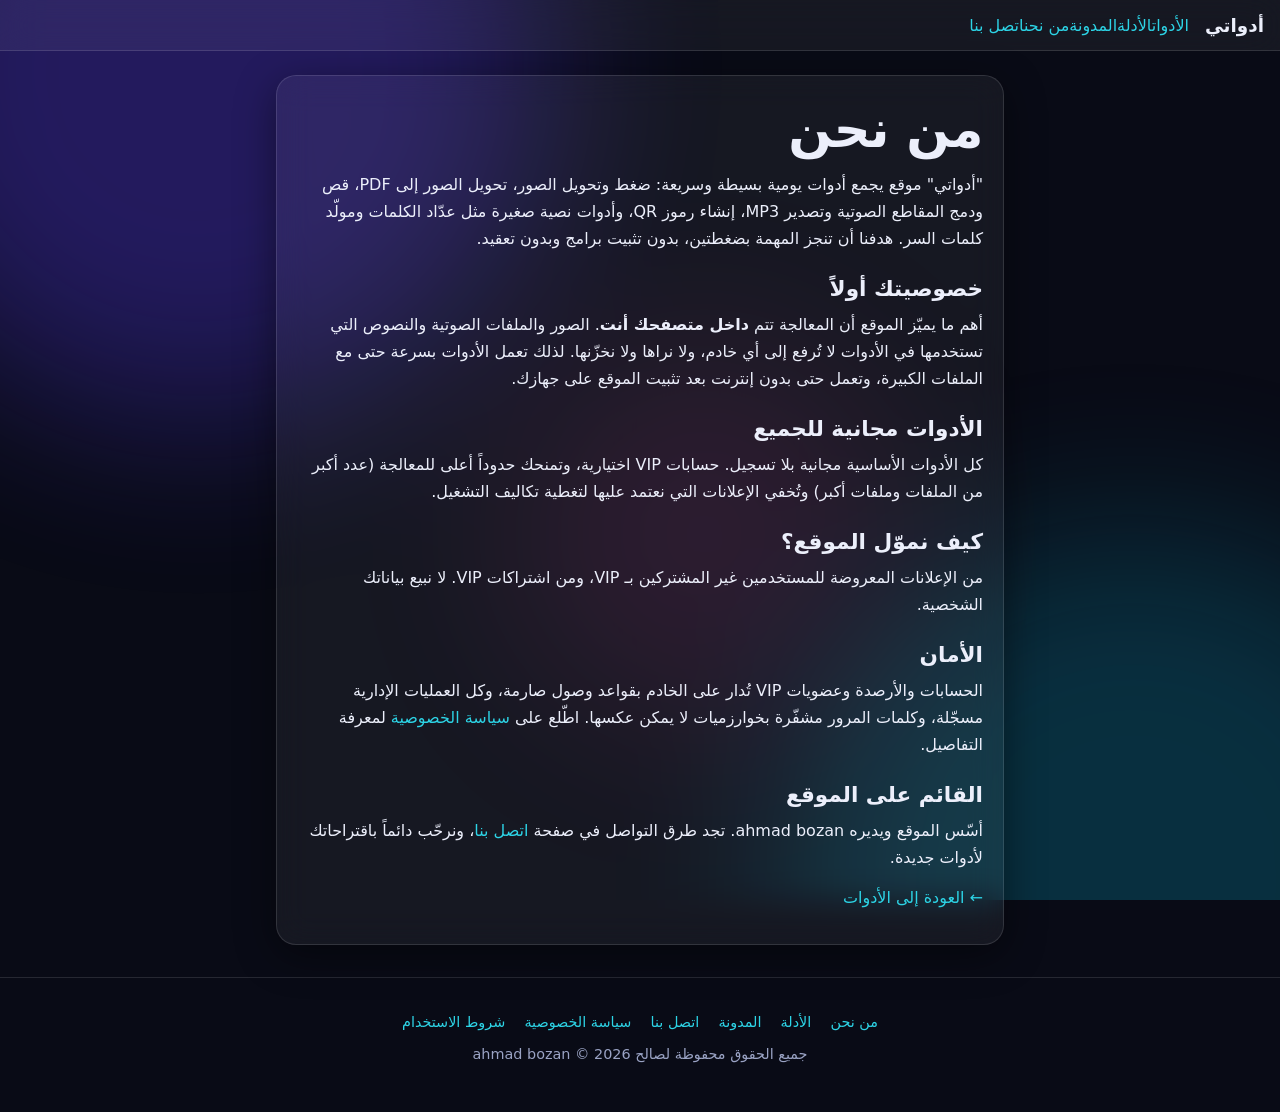
<file: about.html>
<!doctype html>
<html lang="ar" dir="rtl" data-theme="dark">
<head>
<meta charset="utf-8">
<meta name="viewport" content="width=device-width, initial-scale=1">
<meta http-equiv="Content-Security-Policy" content="default-src 'self'; style-src 'self' 'unsafe-inline' https://fonts.googleapis.com; font-src https://fonts.gstatic.com; img-src 'self' data:; script-src 'none'">
<meta name="theme-color" content="#090b16">
<title>من نحن — أدواتي</title>
<meta name="description" content="تعرّف على موقع أدواتي: أدوات صور وصوت وQR تعمل داخل متصفحك وملفاتك لا تُرفع لأي خادم.">
<link rel="canonical" href="https://ahmadbozan.github.io/adawati/about.html">
<meta property="og:type" content="website">
<meta property="og:site_name" content="أدواتي">
<meta property="og:locale" content="ar_AR">
<meta property="og:title" content="من نحن — أدواتي">
<meta property="og:description" content="تعرّف على موقع أدواتي: أدوات صور وصوت وQR تعمل داخل متصفحك وملفاتك لا تُرفع لأي خادم.">
<meta property="og:url" content="https://ahmadbozan.github.io/adawati/about.html">
<meta property="og:image" content="https://ahmadbozan.github.io/adawati/og-image.png">
<meta name="twitter:card" content="summary_large_image">
<link rel="icon" type="image/png" href="icon-192.png">
<link href="https://fonts.googleapis.com/css2?family=IBM+Plex+Sans+Arabic:wght@400;500;600;700&display=swap" rel="stylesheet">
<link rel="stylesheet" href="css/style.css">
</head>
<body>
<div class="aurora" aria-hidden="true"><i></i><i></i><i></i></div>
<header class="topbar"><a class="brand" href="index.html">أدواتي</a>
<nav><a href="index.html">الأدوات</a><a href="guides.html">الأدلة</a><a href="blog.html">المدونة</a><a href="about.html">من نحن</a><a href="contact.html">اتصل بنا</a></nav></header>
<main class="page"><div class="glass">
<h1>من نحن</h1>
<p>"أدواتي" موقع يجمع أدوات يومية بسيطة وسريعة: ضغط وتحويل الصور، تحويل الصور إلى PDF، قص ودمج المقاطع الصوتية وتصدير MP3، إنشاء رموز QR، وأدوات نصية صغيرة مثل عدّاد الكلمات ومولّد كلمات السر. هدفنا أن تنجز المهمة بضغطتين، بدون تثبيت برامج وبدون تعقيد.</p>
<h2>خصوصيتك أولاً</h2>
<p>أهم ما يميّز الموقع أن المعالجة تتم <b>داخل متصفحك أنت</b>. الصور والملفات الصوتية والنصوص التي تستخدمها في الأدوات لا تُرفع إلى أي خادم، ولا نراها ولا نخزّنها. لذلك تعمل الأدوات بسرعة حتى مع الملفات الكبيرة، وتعمل حتى بدون إنترنت بعد تثبيت الموقع على جهازك.</p>
<h2>الأدوات مجانية للجميع</h2>
<p>كل الأدوات الأساسية مجانية بلا تسجيل. حسابات VIP اختيارية، وتمنحك حدوداً أعلى للمعالجة (عدد أكبر من الملفات وملفات أكبر) وتُخفي الإعلانات التي نعتمد عليها لتغطية تكاليف التشغيل.</p>
<h2>كيف نموّل الموقع؟</h2>
<p>من الإعلانات المعروضة للمستخدمين غير المشتركين بـ VIP، ومن اشتراكات VIP. لا نبيع بياناتك الشخصية.</p>
<h2>الأمان</h2>
<p>الحسابات والأرصدة وعضويات VIP تُدار على الخادم بقواعد وصول صارمة، وكل العمليات الإدارية مسجّلة، وكلمات المرور مشفّرة بخوارزميات لا يمكن عكسها. اطّلع على <a href="privacy.html">سياسة الخصوصية</a> لمعرفة التفاصيل.</p>
<h2>القائم على الموقع</h2>
<p>أسّس الموقع ويديره ahmad bozan. تجد طرق التواصل في صفحة <a href="contact.html">اتصل بنا</a>، ونرحّب دائماً باقتراحاتك لأدوات جديدة.</p>
<p><a href="index.html">← العودة إلى الأدوات</a></p>
</div></main>
<footer class="footer"><div class="links"><a href="about.html">من نحن</a><a href="guides.html">الأدلة</a><a href="blog.html">المدونة</a><a href="contact.html">اتصل بنا</a><a href="privacy.html">سياسة الخصوصية</a><a href="terms.html">شروط الاستخدام</a></div>
<p>جميع الحقوق محفوظة لصالح ahmad bozan © 2026</p></footer>
</body></html>
</file>
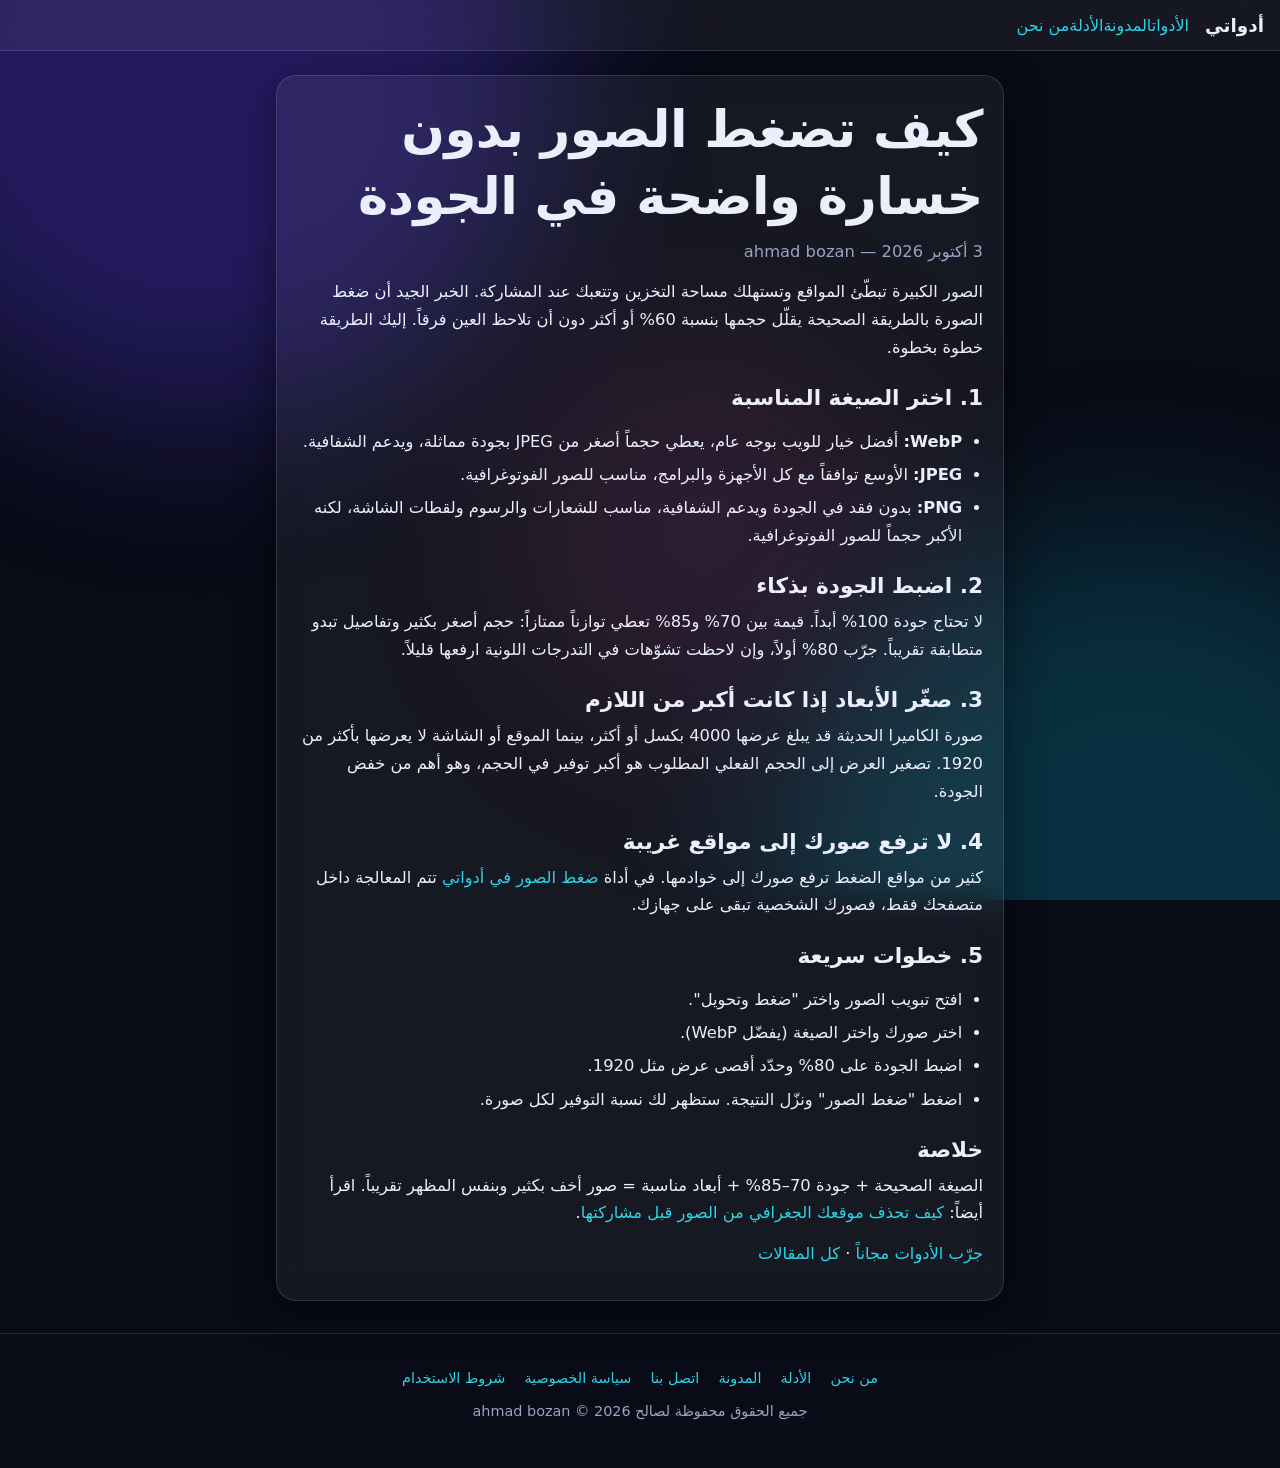
<file: article-compress-images.html>
<!doctype html>
<html lang="ar" dir="rtl" data-theme="dark">
<head>
<meta charset="utf-8">
<meta name="viewport" content="width=device-width, initial-scale=1">
<meta http-equiv="Content-Security-Policy" content="default-src 'self'; style-src 'self' 'unsafe-inline' https://fonts.googleapis.com; font-src https://fonts.gstatic.com; img-src 'self' data:; script-src 'none'">
<meta name="theme-color" content="#090b16">
<title>كيف تضغط الصور بدون خسارة واضحة في الجودة — أدواتي</title>
<meta name="description" content="دليل عملي لتصغير حجم الصور للويب والمشاركة: اختيار الصيغة المناسبة (WebP وJPEG وPNG) وضبط الجودة والأبعاد.">
<link rel="canonical" href="https://ahmadbozan.github.io/adawati/article-compress-images.html">
<meta property="og:type" content="article">
<meta property="og:site_name" content="أدواتي">
<meta property="og:locale" content="ar_AR">
<meta property="og:title" content="كيف تضغط الصور بدون خسارة واضحة في الجودة">
<meta property="og:description" content="دليل عملي لتصغير حجم الصور للويب والمشاركة: اختيار الصيغة المناسبة (WebP وJPEG وPNG) وضبط الجودة والأبعاد.">
<meta property="og:url" content="https://ahmadbozan.github.io/adawati/article-compress-images.html">
<meta property="og:image" content="https://ahmadbozan.github.io/adawati/og-image.png">
<meta name="twitter:card" content="summary_large_image">
<script type="application/ld+json">{"@context": "https://schema.org", "@type": "Article", "headline": "كيف تضغط الصور بدون خسارة واضحة في الجودة", "description": "دليل عملي لتصغير حجم الصور للويب والمشاركة: اختيار الصيغة المناسبة (WebP وJPEG وPNG) وضبط الجودة والأبعاد.", "datePublished": "2026-10-03", "dateModified": "2026-10-03", "author": {"@type": "Person", "name": "ahmad bozan"}, "mainEntityOfPage": "https://ahmadbozan.github.io/adawati/article-compress-images.html", "image": "https://ahmadbozan.github.io/adawati/og-image.png", "inLanguage": "ar"}</script>
<link rel="icon" type="image/png" href="icon-192.png">
<link href="https://fonts.googleapis.com/css2?family=IBM+Plex+Sans+Arabic:wght@400;500;600;700&display=swap" rel="stylesheet">
<link rel="stylesheet" href="css/style.css">
</head>
<body>
<div class="aurora" aria-hidden="true"><i></i><i></i><i></i></div>
<header class="topbar"><a class="brand" href="index.html">أدواتي</a>
<nav><a href="index.html">الأدوات</a><a href="blog.html">المدونة</a><a href="guides.html">الأدلة</a><a href="about.html">من نحن</a></nav></header>
<main class="page"><article class="glass article-body">
<h1>كيف تضغط الصور بدون خسارة واضحة في الجودة</h1>
<p class="muted small-text">3 أكتوبر 2026 — ahmad bozan</p>
<p>الصور الكبيرة تبطّئ المواقع وتستهلك مساحة التخزين وتتعبك عند المشاركة. الخبر الجيد أن ضغط الصورة بالطريقة الصحيحة يقلّل حجمها بنسبة 60% أو أكثر دون أن تلاحظ العين فرقاً. إليك الطريقة خطوة بخطوة.</p>
<h2>1. اختر الصيغة المناسبة</h2>
<ul>
<li><b>WebP:</b> أفضل خيار للويب بوجه عام، يعطي حجماً أصغر من JPEG بجودة مماثلة، ويدعم الشفافية.</li>
<li><b>JPEG:</b> الأوسع توافقاً مع كل الأجهزة والبرامج، مناسب للصور الفوتوغرافية.</li>
<li><b>PNG:</b> بدون فقد في الجودة ويدعم الشفافية، مناسب للشعارات والرسوم ولقطات الشاشة، لكنه الأكبر حجماً للصور الفوتوغرافية.</li>
</ul>
<h2>2. اضبط الجودة بذكاء</h2>
<p>لا تحتاج جودة 100% أبداً. قيمة بين 70% و85% تعطي توازناً ممتازاً: حجم أصغر بكثير وتفاصيل تبدو متطابقة تقريباً. جرّب 80% أولاً، وإن لاحظت تشوّهات في التدرجات اللونية ارفعها قليلاً.</p>
<h2>3. صغّر الأبعاد إذا كانت أكبر من اللازم</h2>
<p>صورة الكاميرا الحديثة قد يبلغ عرضها 4000 بكسل أو أكثر، بينما الموقع أو الشاشة لا يعرضها بأكثر من 1920. تصغير العرض إلى الحجم الفعلي المطلوب هو أكبر توفير في الحجم، وهو أهم من خفض الجودة.</p>
<h2>4. لا ترفع صورك إلى مواقع غريبة</h2>
<p>كثير من مواقع الضغط ترفع صورك إلى خوادمها. في أداة <a href="index.html">ضغط الصور في أدواتي</a> تتم المعالجة داخل متصفحك فقط، فصورك الشخصية تبقى على جهازك.</p>
<h2>5. خطوات سريعة</h2>
<ul>
<li>افتح تبويب الصور واختر "ضغط وتحويل".</li>
<li>اختر صورك واختر الصيغة (يفضّل WebP).</li>
<li>اضبط الجودة على 80% وحدّد أقصى عرض مثل 1920.</li>
<li>اضغط "ضغط الصور" ونزّل النتيجة. ستظهر لك نسبة التوفير لكل صورة.</li>
</ul>
<h2>خلاصة</h2>
<p>الصيغة الصحيحة + جودة 70–85% + أبعاد مناسبة = صور أخف بكثير وبنفس المظهر تقريباً. اقرأ أيضاً: <a href="article-remove-photo-metadata.html">كيف تحذف موقعك الجغرافي من الصور قبل مشاركتها</a>.</p>
<p><a href="index.html">جرّب الأدوات مجاناً</a> · <a href="blog.html">كل المقالات</a></p>
</article></main>
<footer class="footer"><div class="links"><a href="about.html">من نحن</a><a href="guides.html">الأدلة</a><a href="blog.html">المدونة</a><a href="contact.html">اتصل بنا</a><a href="privacy.html">سياسة الخصوصية</a><a href="terms.html">شروط الاستخدام</a></div>
<p>جميع الحقوق محفوظة لصالح ahmad bozan © 2026</p></footer>
</body></html>
</file>
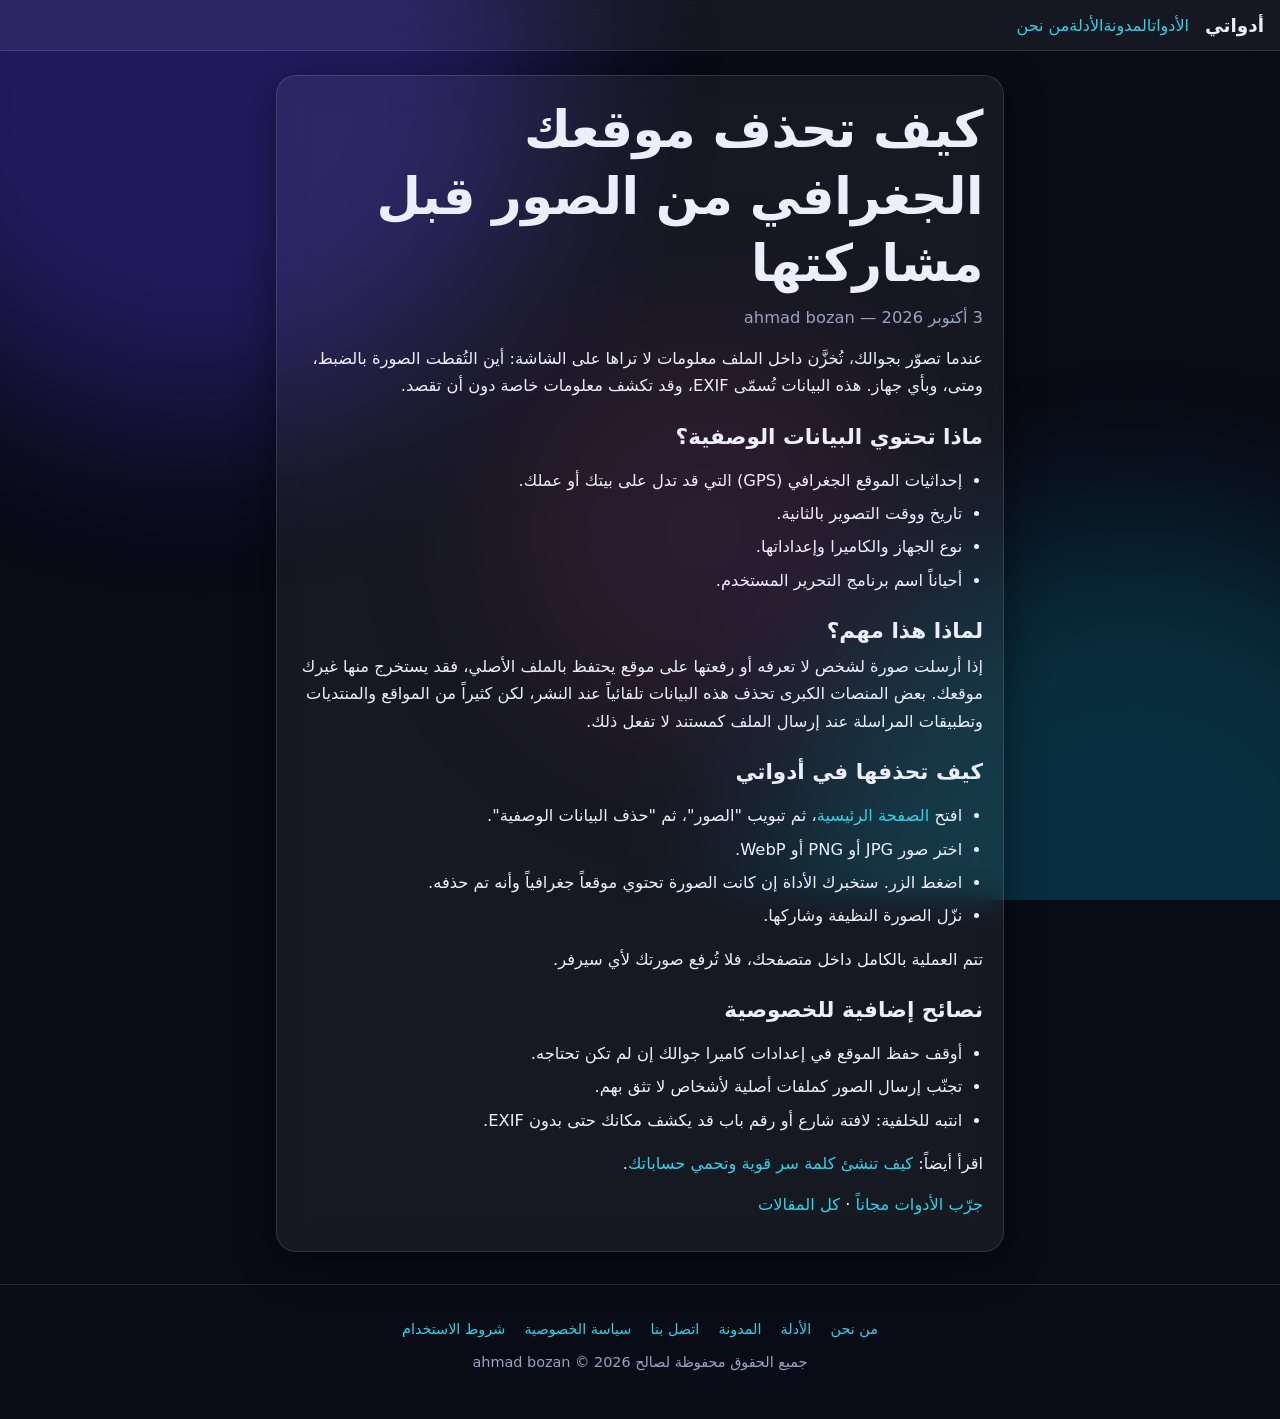
<file: article-remove-photo-metadata.html>
<!doctype html>
<html lang="ar" dir="rtl" data-theme="dark">
<head>
<meta charset="utf-8">
<meta name="viewport" content="width=device-width, initial-scale=1">
<meta http-equiv="Content-Security-Policy" content="default-src 'self'; style-src 'self' 'unsafe-inline' https://fonts.googleapis.com; font-src https://fonts.gstatic.com; img-src 'self' data:; script-src 'none'">
<meta name="theme-color" content="#090b16">
<title>كيف تحذف موقعك الجغرافي من الصور قبل مشاركتها — أدواتي</title>
<meta name="description" content="الصور تحمل بيانات خفية (EXIF) مثل موقع GPS ونوع الجهاز ووقت التصوير. تعرّف على المخاطر وكيف تحذفها بسهولة.">
<link rel="canonical" href="https://ahmadbozan.github.io/adawati/article-remove-photo-metadata.html">
<meta property="og:type" content="article">
<meta property="og:site_name" content="أدواتي">
<meta property="og:locale" content="ar_AR">
<meta property="og:title" content="كيف تحذف موقعك الجغرافي من الصور قبل مشاركتها">
<meta property="og:description" content="الصور تحمل بيانات خفية (EXIF) مثل موقع GPS ونوع الجهاز ووقت التصوير. تعرّف على المخاطر وكيف تحذفها بسهولة.">
<meta property="og:url" content="https://ahmadbozan.github.io/adawati/article-remove-photo-metadata.html">
<meta property="og:image" content="https://ahmadbozan.github.io/adawati/og-image.png">
<meta name="twitter:card" content="summary_large_image">
<script type="application/ld+json">{"@context": "https://schema.org", "@type": "Article", "headline": "كيف تحذف موقعك الجغرافي من الصور قبل مشاركتها", "description": "الصور تحمل بيانات خفية (EXIF) مثل موقع GPS ونوع الجهاز ووقت التصوير. تعرّف على المخاطر وكيف تحذفها بسهولة.", "datePublished": "2026-10-03", "dateModified": "2026-10-03", "author": {"@type": "Person", "name": "ahmad bozan"}, "mainEntityOfPage": "https://ahmadbozan.github.io/adawati/article-remove-photo-metadata.html", "image": "https://ahmadbozan.github.io/adawati/og-image.png", "inLanguage": "ar"}</script>
<link rel="icon" type="image/png" href="icon-192.png">
<link href="https://fonts.googleapis.com/css2?family=IBM+Plex+Sans+Arabic:wght@400;500;600;700&display=swap" rel="stylesheet">
<link rel="stylesheet" href="css/style.css">
</head>
<body>
<div class="aurora" aria-hidden="true"><i></i><i></i><i></i></div>
<header class="topbar"><a class="brand" href="index.html">أدواتي</a>
<nav><a href="index.html">الأدوات</a><a href="blog.html">المدونة</a><a href="guides.html">الأدلة</a><a href="about.html">من نحن</a></nav></header>
<main class="page"><article class="glass article-body">
<h1>كيف تحذف موقعك الجغرافي من الصور قبل مشاركتها</h1>
<p class="muted small-text">3 أكتوبر 2026 — ahmad bozan</p>
<p>عندما تصوّر بجوالك، تُخزَّن داخل الملف معلومات لا تراها على الشاشة: أين التُقطت الصورة بالضبط، ومتى، وبأي جهاز. هذه البيانات تُسمّى EXIF، وقد تكشف معلومات خاصة دون أن تقصد.</p>
<h2>ماذا تحتوي البيانات الوصفية؟</h2>
<ul>
<li>إحداثيات الموقع الجغرافي (GPS) التي قد تدل على بيتك أو عملك.</li>
<li>تاريخ ووقت التصوير بالثانية.</li>
<li>نوع الجهاز والكاميرا وإعداداتها.</li>
<li>أحياناً اسم برنامج التحرير المستخدم.</li>
</ul>
<h2>لماذا هذا مهم؟</h2>
<p>إذا أرسلت صورة لشخص لا تعرفه أو رفعتها على موقع يحتفظ بالملف الأصلي، فقد يستخرج منها غيرك موقعك. بعض المنصات الكبرى تحذف هذه البيانات تلقائياً عند النشر، لكن كثيراً من المواقع والمنتديات وتطبيقات المراسلة عند إرسال الملف كمستند لا تفعل ذلك.</p>
<h2>كيف تحذفها في أدواتي</h2>
<ul>
<li>افتح <a href="index.html">الصفحة الرئيسية</a>، ثم تبويب "الصور"، ثم "حذف البيانات الوصفية".</li>
<li>اختر صور JPG أو PNG أو WebP.</li>
<li>اضغط الزر. ستخبرك الأداة إن كانت الصورة تحتوي موقعاً جغرافياً وأنه تم حذفه.</li>
<li>نزّل الصورة النظيفة وشاركها.</li>
</ul>
<p>تتم العملية بالكامل داخل متصفحك، فلا تُرفع صورتك لأي سيرفر.</p>
<h2>نصائح إضافية للخصوصية</h2>
<ul>
<li>أوقف حفظ الموقع في إعدادات كاميرا جوالك إن لم تكن تحتاجه.</li>
<li>تجنّب إرسال الصور كملفات أصلية لأشخاص لا تثق بهم.</li>
<li>انتبه للخلفية: لافتة شارع أو رقم باب قد يكشف مكانك حتى بدون EXIF.</li>
</ul>
<p>اقرأ أيضاً: <a href="article-strong-passwords.html">كيف تنشئ كلمة سر قوية وتحمي حساباتك</a>.</p>
<p><a href="index.html">جرّب الأدوات مجاناً</a> · <a href="blog.html">كل المقالات</a></p>
</article></main>
<footer class="footer"><div class="links"><a href="about.html">من نحن</a><a href="guides.html">الأدلة</a><a href="blog.html">المدونة</a><a href="contact.html">اتصل بنا</a><a href="privacy.html">سياسة الخصوصية</a><a href="terms.html">شروط الاستخدام</a></div>
<p>جميع الحقوق محفوظة لصالح ahmad bozan © 2026</p></footer>
</body></html>
</file>
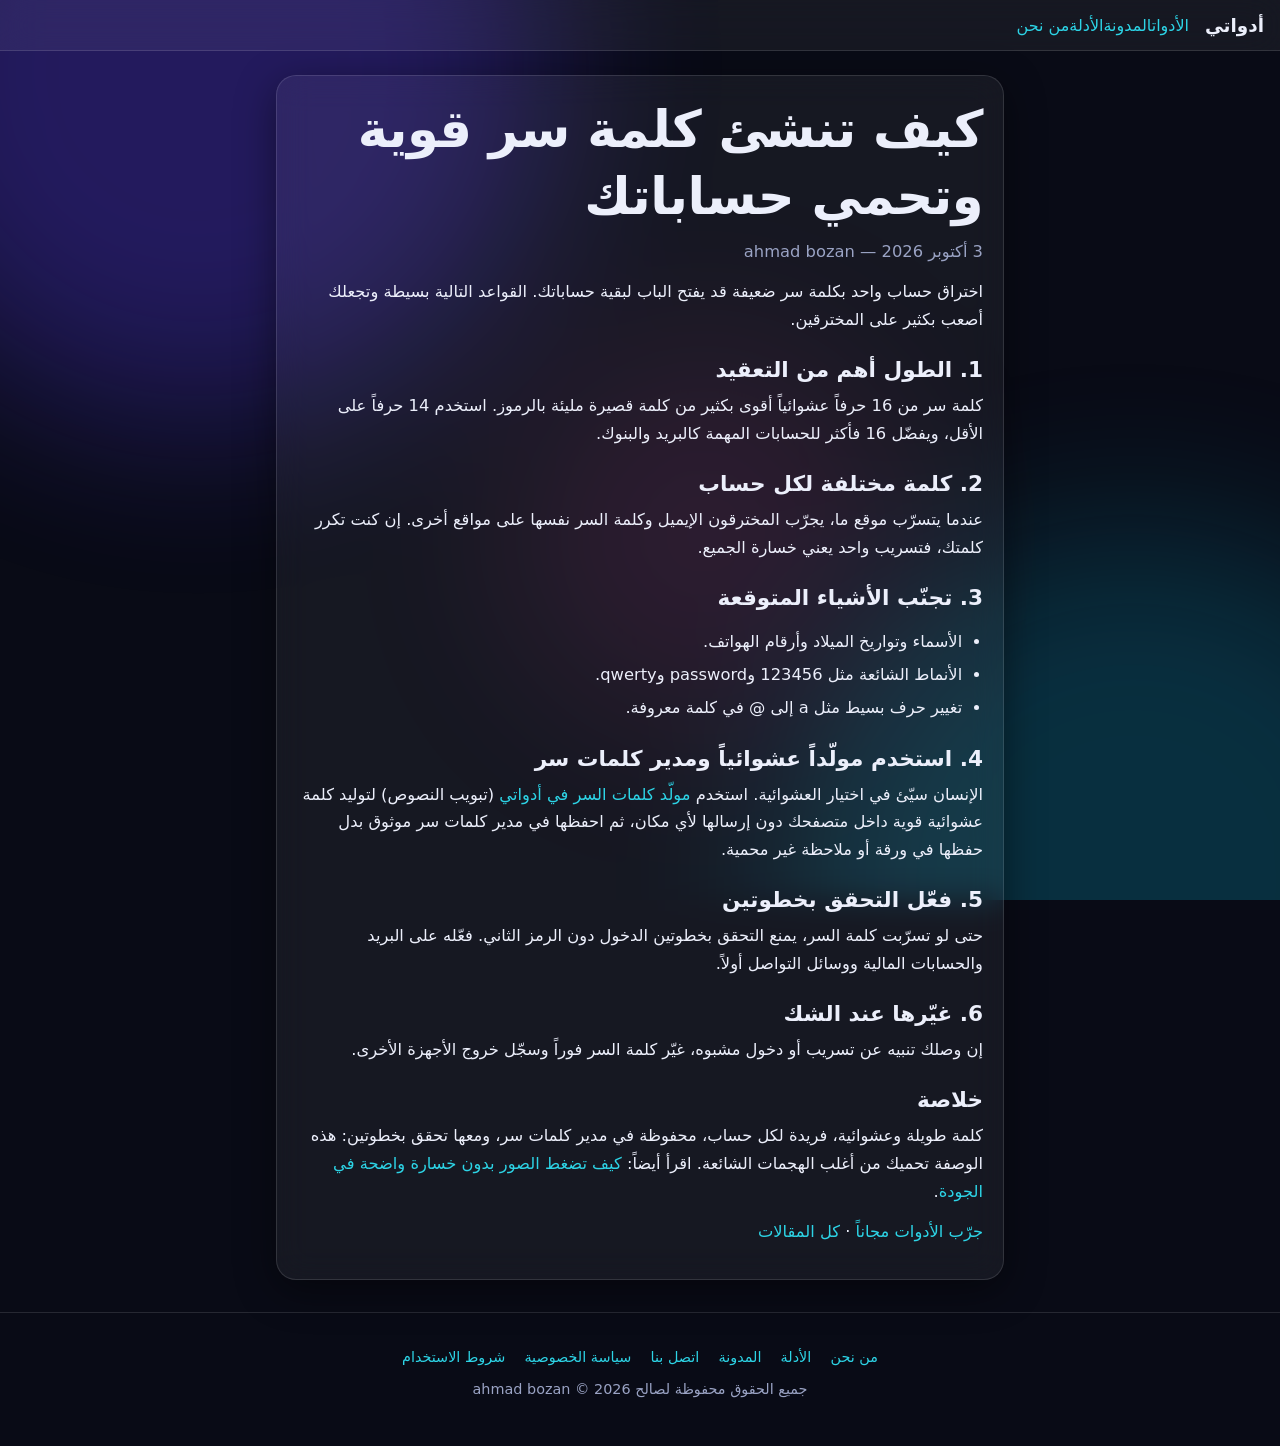
<file: article-strong-passwords.html>
<!doctype html>
<html lang="ar" dir="rtl" data-theme="dark">
<head>
<meta charset="utf-8">
<meta name="viewport" content="width=device-width, initial-scale=1">
<meta http-equiv="Content-Security-Policy" content="default-src 'self'; style-src 'self' 'unsafe-inline' https://fonts.googleapis.com; font-src https://fonts.gstatic.com; img-src 'self' data:; script-src 'none'">
<meta name="theme-color" content="#090b16">
<title>كيف تنشئ كلمة سر قوية وتحمي حساباتك — أدواتي</title>
<meta name="description" content="قواعد بسيطة لإنشاء كلمات سر قوية وإدارتها: الطول أهم من التعقيد، وكلمة مختلفة لكل حساب، ولماذا تحتاج مدير كلمات سر.">
<link rel="canonical" href="https://ahmadbozan.github.io/adawati/article-strong-passwords.html">
<meta property="og:type" content="article">
<meta property="og:site_name" content="أدواتي">
<meta property="og:locale" content="ar_AR">
<meta property="og:title" content="كيف تنشئ كلمة سر قوية وتحمي حساباتك">
<meta property="og:description" content="قواعد بسيطة لإنشاء كلمات سر قوية وإدارتها: الطول أهم من التعقيد، وكلمة مختلفة لكل حساب، ولماذا تحتاج مدير كلمات سر.">
<meta property="og:url" content="https://ahmadbozan.github.io/adawati/article-strong-passwords.html">
<meta property="og:image" content="https://ahmadbozan.github.io/adawati/og-image.png">
<meta name="twitter:card" content="summary_large_image">
<script type="application/ld+json">{"@context": "https://schema.org", "@type": "Article", "headline": "كيف تنشئ كلمة سر قوية وتحمي حساباتك", "description": "قواعد بسيطة لإنشاء كلمات سر قوية وإدارتها: الطول أهم من التعقيد، وكلمة مختلفة لكل حساب، ولماذا تحتاج مدير كلمات سر.", "datePublished": "2026-10-03", "dateModified": "2026-10-03", "author": {"@type": "Person", "name": "ahmad bozan"}, "mainEntityOfPage": "https://ahmadbozan.github.io/adawati/article-strong-passwords.html", "image": "https://ahmadbozan.github.io/adawati/og-image.png", "inLanguage": "ar"}</script>
<link rel="icon" type="image/png" href="icon-192.png">
<link href="https://fonts.googleapis.com/css2?family=IBM+Plex+Sans+Arabic:wght@400;500;600;700&display=swap" rel="stylesheet">
<link rel="stylesheet" href="css/style.css">
</head>
<body>
<div class="aurora" aria-hidden="true"><i></i><i></i><i></i></div>
<header class="topbar"><a class="brand" href="index.html">أدواتي</a>
<nav><a href="index.html">الأدوات</a><a href="blog.html">المدونة</a><a href="guides.html">الأدلة</a><a href="about.html">من نحن</a></nav></header>
<main class="page"><article class="glass article-body">
<h1>كيف تنشئ كلمة سر قوية وتحمي حساباتك</h1>
<p class="muted small-text">3 أكتوبر 2026 — ahmad bozan</p>
<p>اختراق حساب واحد بكلمة سر ضعيفة قد يفتح الباب لبقية حساباتك. القواعد التالية بسيطة وتجعلك أصعب بكثير على المخترقين.</p>
<h2>1. الطول أهم من التعقيد</h2>
<p>كلمة سر من 16 حرفاً عشوائياً أقوى بكثير من كلمة قصيرة مليئة بالرموز. استخدم 14 حرفاً على الأقل، ويفضّل 16 فأكثر للحسابات المهمة كالبريد والبنوك.</p>
<h2>2. كلمة مختلفة لكل حساب</h2>
<p>عندما يتسرّب موقع ما، يجرّب المخترقون الإيميل وكلمة السر نفسها على مواقع أخرى. إن كنت تكرر كلمتك، فتسريب واحد يعني خسارة الجميع.</p>
<h2>3. تجنّب الأشياء المتوقعة</h2>
<ul>
<li>الأسماء وتواريخ الميلاد وأرقام الهواتف.</li>
<li>الأنماط الشائعة مثل 123456 وpassword وqwerty.</li>
<li>تغيير حرف بسيط مثل a إلى @ في كلمة معروفة.</li>
</ul>
<h2>4. استخدم مولّداً عشوائياً ومدير كلمات سر</h2>
<p>الإنسان سيّئ في اختيار العشوائية. استخدم <a href="index.html">مولّد كلمات السر في أدواتي</a> (تبويب النصوص) لتوليد كلمة عشوائية قوية داخل متصفحك دون إرسالها لأي مكان، ثم احفظها في مدير كلمات سر موثوق بدل حفظها في ورقة أو ملاحظة غير محمية.</p>
<h2>5. فعّل التحقق بخطوتين</h2>
<p>حتى لو تسرّبت كلمة السر، يمنع التحقق بخطوتين الدخول دون الرمز الثاني. فعّله على البريد والحسابات المالية ووسائل التواصل أولاً.</p>
<h2>6. غيّرها عند الشك</h2>
<p>إن وصلك تنبيه عن تسريب أو دخول مشبوه، غيّر كلمة السر فوراً وسجّل خروج الأجهزة الأخرى.</p>
<h2>خلاصة</h2>
<p>كلمة طويلة وعشوائية، فريدة لكل حساب، محفوظة في مدير كلمات سر، ومعها تحقق بخطوتين: هذه الوصفة تحميك من أغلب الهجمات الشائعة. اقرأ أيضاً: <a href="article-compress-images.html">كيف تضغط الصور بدون خسارة واضحة في الجودة</a>.</p>
<p><a href="index.html">جرّب الأدوات مجاناً</a> · <a href="blog.html">كل المقالات</a></p>
</article></main>
<footer class="footer"><div class="links"><a href="about.html">من نحن</a><a href="guides.html">الأدلة</a><a href="blog.html">المدونة</a><a href="contact.html">اتصل بنا</a><a href="privacy.html">سياسة الخصوصية</a><a href="terms.html">شروط الاستخدام</a></div>
<p>جميع الحقوق محفوظة لصالح ahmad bozan © 2026</p></footer>
</body></html>
</file>
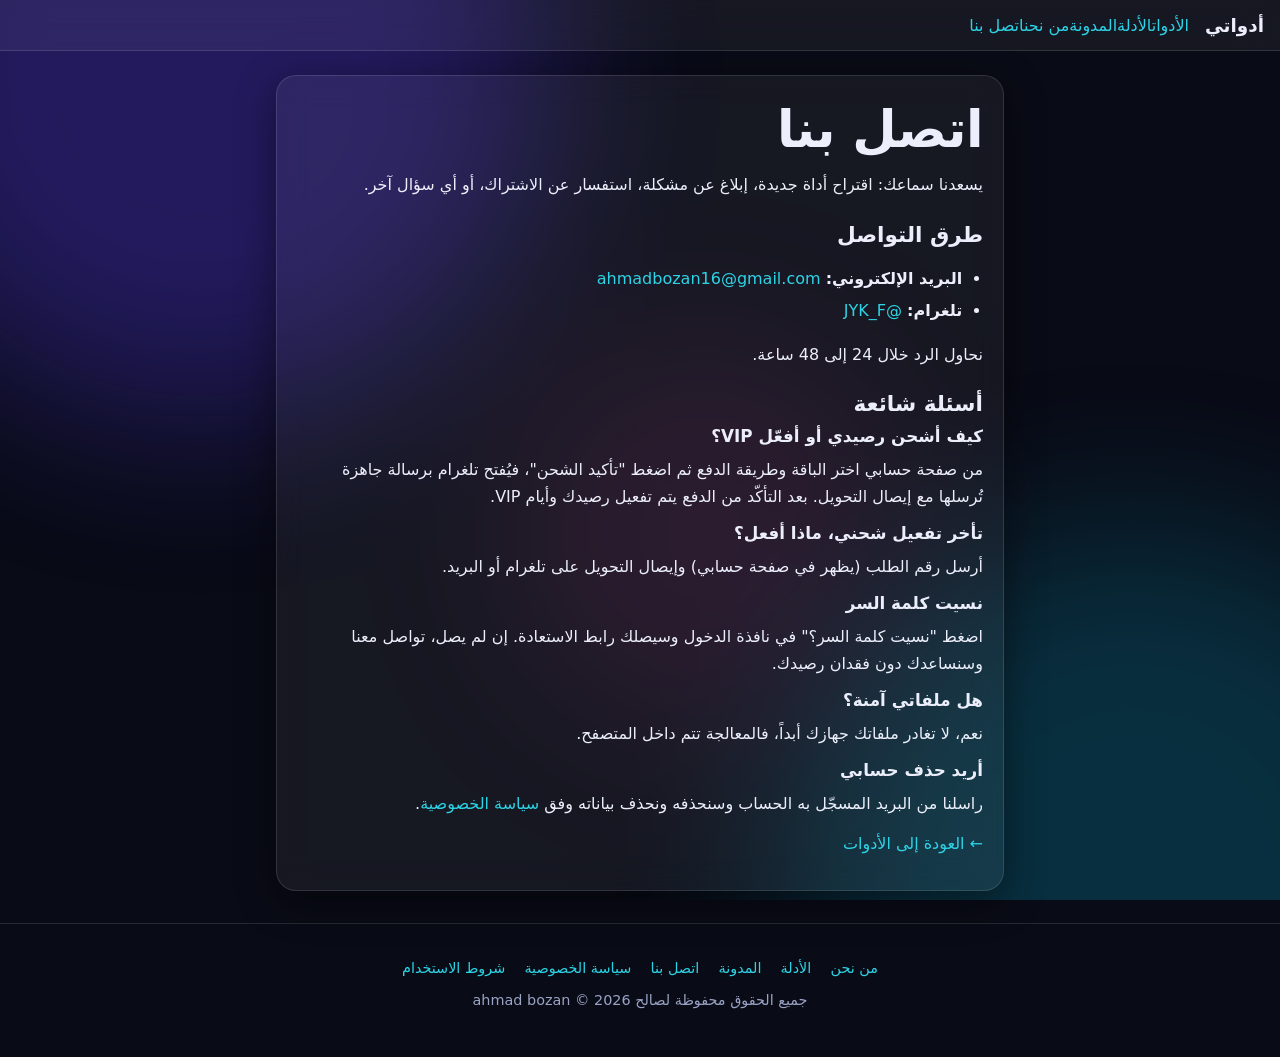
<file: contact.html>
<!doctype html>
<html lang="ar" dir="rtl" data-theme="dark">
<head>
<meta charset="utf-8">
<meta name="viewport" content="width=device-width, initial-scale=1">
<meta http-equiv="Content-Security-Policy" content="default-src 'self'; style-src 'self' 'unsafe-inline' https://fonts.googleapis.com; font-src https://fonts.gstatic.com; img-src 'self' data:; script-src 'none'">
<meta name="theme-color" content="#090b16">
<title>اتصل بنا — أدواتي</title>
<meta name="description" content="تواصل مع فريق أدواتي: البريد وتلغرام وأسئلة شائعة عن الشحن وVIP وكلمة السر.">
<link rel="canonical" href="https://ahmadbozan.github.io/adawati/contact.html">
<meta property="og:type" content="website">
<meta property="og:site_name" content="أدواتي">
<meta property="og:locale" content="ar_AR">
<meta property="og:title" content="اتصل بنا — أدواتي">
<meta property="og:description" content="تواصل مع فريق أدواتي: البريد وتلغرام وأسئلة شائعة عن الشحن وVIP وكلمة السر.">
<meta property="og:url" content="https://ahmadbozan.github.io/adawati/contact.html">
<meta property="og:image" content="https://ahmadbozan.github.io/adawati/og-image.png">
<meta name="twitter:card" content="summary_large_image">
<link rel="icon" type="image/png" href="icon-192.png">
<link href="https://fonts.googleapis.com/css2?family=IBM+Plex+Sans+Arabic:wght@400;500;600;700&display=swap" rel="stylesheet">
<link rel="stylesheet" href="css/style.css">
</head>
<body>
<div class="aurora" aria-hidden="true"><i></i><i></i><i></i></div>
<header class="topbar"><a class="brand" href="index.html">أدواتي</a>
<nav><a href="index.html">الأدوات</a><a href="guides.html">الأدلة</a><a href="blog.html">المدونة</a><a href="about.html">من نحن</a><a href="contact.html">اتصل بنا</a></nav></header>
<main class="page"><div class="glass">
<h1>اتصل بنا</h1>
<p>يسعدنا سماعك: اقتراح أداة جديدة، إبلاغ عن مشكلة، استفسار عن الاشتراك، أو أي سؤال آخر.</p>
<h2>طرق التواصل</h2>
<ul>
<li><b>البريد الإلكتروني:</b> <a href="mailto:ahmadbozan16@gmail.com">ahmadbozan16@gmail.com</a></li>
<li><b>تلغرام:</b> <a href="https://t.me/JYK_F" rel="noopener noreferrer" target="_blank">@JYK_F</a></li>
</ul>
<p>نحاول الرد خلال 24 إلى 48 ساعة.</p>
<h2>أسئلة شائعة</h2>
<h3>كيف أشحن رصيدي أو أفعّل VIP؟</h3>
<p>من صفحة حسابي اختر الباقة وطريقة الدفع ثم اضغط "تأكيد الشحن"، فيُفتح تلغرام برسالة جاهزة تُرسلها مع إيصال التحويل. بعد التأكّد من الدفع يتم تفعيل رصيدك وأيام VIP.</p>
<h3>تأخر تفعيل شحني، ماذا أفعل؟</h3>
<p>أرسل رقم الطلب (يظهر في صفحة حسابي) وإيصال التحويل على تلغرام أو البريد.</p>
<h3>نسيت كلمة السر</h3>
<p>اضغط "نسيت كلمة السر؟" في نافذة الدخول وسيصلك رابط الاستعادة. إن لم يصل، تواصل معنا وسنساعدك دون فقدان رصيدك.</p>
<h3>هل ملفاتي آمنة؟</h3>
<p>نعم، لا تغادر ملفاتك جهازك أبداً، فالمعالجة تتم داخل المتصفح.</p>
<h3>أريد حذف حسابي</h3>
<p>راسلنا من البريد المسجّل به الحساب وسنحذفه ونحذف بياناته وفق <a href="privacy.html">سياسة الخصوصية</a>.</p>
<p><a href="index.html">← العودة إلى الأدوات</a></p>
</div></main>
<footer class="footer"><div class="links"><a href="about.html">من نحن</a><a href="guides.html">الأدلة</a><a href="blog.html">المدونة</a><a href="contact.html">اتصل بنا</a><a href="privacy.html">سياسة الخصوصية</a><a href="terms.html">شروط الاستخدام</a></div>
<p>جميع الحقوق محفوظة لصالح ahmad bozan © 2026</p></footer>
</body></html>
</file>
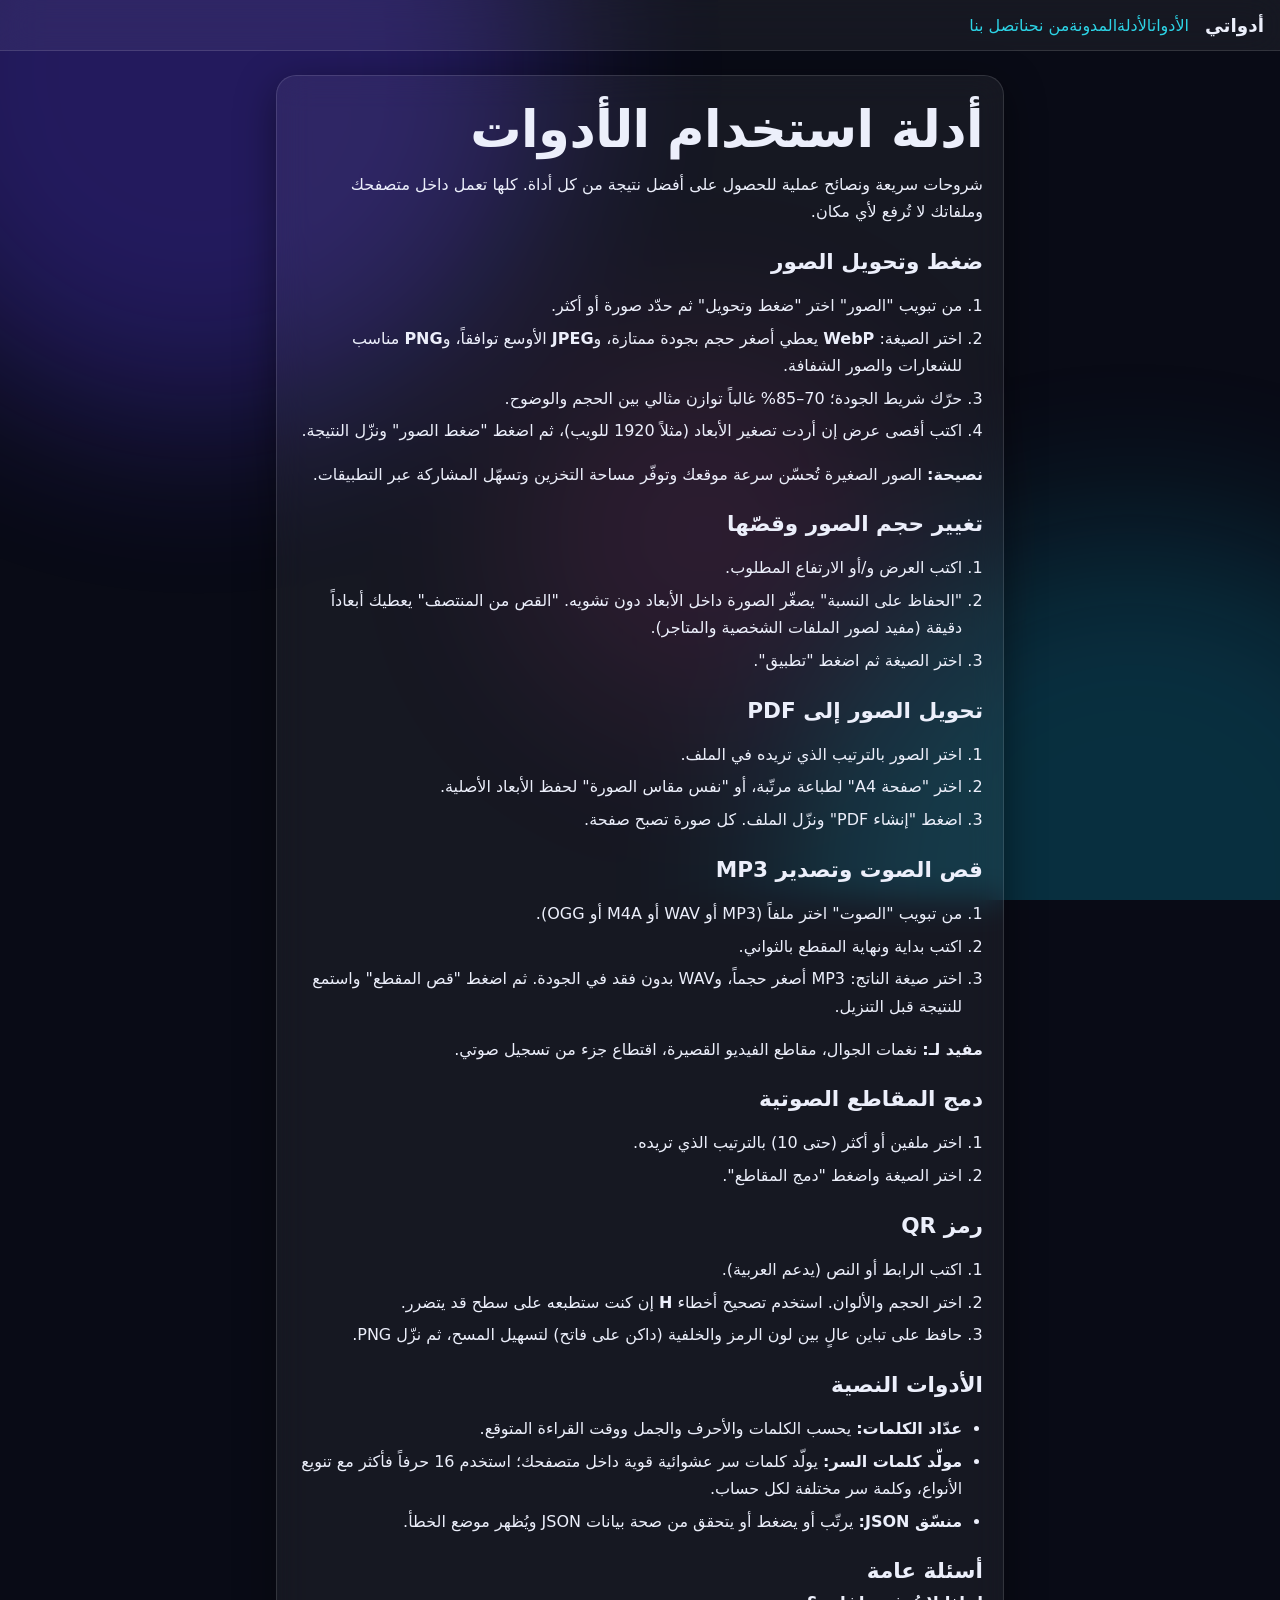
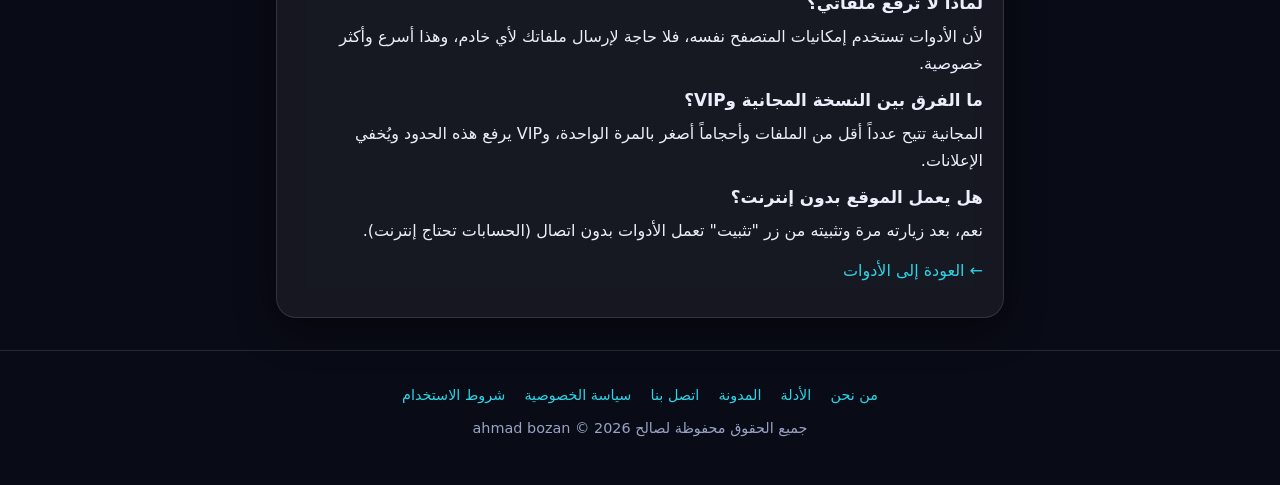
<file: guides.html>
<!doctype html>
<html lang="ar" dir="rtl" data-theme="dark">
<head>
<meta charset="utf-8">
<meta name="viewport" content="width=device-width, initial-scale=1">
<meta http-equiv="Content-Security-Policy" content="default-src 'self'; style-src 'self' 'unsafe-inline' https://fonts.googleapis.com; font-src https://fonts.gstatic.com; img-src 'self' data:; script-src 'none'">
<meta name="theme-color" content="#090b16">
<title>أدلة الاستخدام — أدواتي</title>
<meta name="description" content="شروحات خطوة بخطوة لضغط الصور وتحويلها إلى PDF وقص ودمج الصوت وإنشاء رموز QR وأدوات النصوص.">
<link rel="canonical" href="https://ahmadbozan.github.io/adawati/guides.html">
<meta property="og:type" content="website">
<meta property="og:site_name" content="أدواتي">
<meta property="og:locale" content="ar_AR">
<meta property="og:title" content="أدلة الاستخدام — أدواتي">
<meta property="og:description" content="شروحات خطوة بخطوة لضغط الصور وتحويلها إلى PDF وقص ودمج الصوت وإنشاء رموز QR وأدوات النصوص.">
<meta property="og:url" content="https://ahmadbozan.github.io/adawati/guides.html">
<meta property="og:image" content="https://ahmadbozan.github.io/adawati/og-image.png">
<meta name="twitter:card" content="summary_large_image">
<link rel="icon" type="image/png" href="icon-192.png">
<link href="https://fonts.googleapis.com/css2?family=IBM+Plex+Sans+Arabic:wght@400;500;600;700&display=swap" rel="stylesheet">
<link rel="stylesheet" href="css/style.css">
</head>
<body>
<div class="aurora" aria-hidden="true"><i></i><i></i><i></i></div>
<header class="topbar"><a class="brand" href="index.html">أدواتي</a>
<nav><a href="index.html">الأدوات</a><a href="guides.html">الأدلة</a><a href="blog.html">المدونة</a><a href="about.html">من نحن</a><a href="contact.html">اتصل بنا</a></nav></header>
<main class="page"><div class="glass">
<h1>أدلة استخدام الأدوات</h1>
<p>شروحات سريعة ونصائح عملية للحصول على أفضل نتيجة من كل أداة. كلها تعمل داخل متصفحك وملفاتك لا تُرفع لأي مكان.</p>

<h2>ضغط وتحويل الصور</h2>
<ol>
<li>من تبويب "الصور" اختر "ضغط وتحويل" ثم حدّد صورة أو أكثر.</li>
<li>اختر الصيغة: <b>WebP</b> يعطي أصغر حجم بجودة ممتازة، و<b>JPEG</b> الأوسع توافقاً، و<b>PNG</b> مناسب للشعارات والصور الشفافة.</li>
<li>حرّك شريط الجودة؛ 70–85% غالباً توازن مثالي بين الحجم والوضوح.</li>
<li>اكتب أقصى عرض إن أردت تصغير الأبعاد (مثلاً 1920 للويب)، ثم اضغط "ضغط الصور" ونزّل النتيجة.</li>
</ol>
<p><b>نصيحة:</b> الصور الصغيرة تُحسّن سرعة موقعك وتوفّر مساحة التخزين وتسهّل المشاركة عبر التطبيقات.</p>

<h2>تغيير حجم الصور وقصّها</h2>
<ol>
<li>اكتب العرض و/أو الارتفاع المطلوب.</li>
<li>"الحفاظ على النسبة" يصغّر الصورة داخل الأبعاد دون تشويه. "القص من المنتصف" يعطيك أبعاداً دقيقة (مفيد لصور الملفات الشخصية والمتاجر).</li>
<li>اختر الصيغة ثم اضغط "تطبيق".</li>
</ol>

<h2>تحويل الصور إلى PDF</h2>
<ol>
<li>اختر الصور بالترتيب الذي تريده في الملف.</li>
<li>اختر "صفحة A4" لطباعة مرتّبة، أو "نفس مقاس الصورة" لحفظ الأبعاد الأصلية.</li>
<li>اضغط "إنشاء PDF" ونزّل الملف. كل صورة تصبح صفحة.</li>
</ol>

<h2>قص الصوت وتصدير MP3</h2>
<ol>
<li>من تبويب "الصوت" اختر ملفاً (MP3 أو WAV أو M4A أو OGG).</li>
<li>اكتب بداية ونهاية المقطع بالثواني.</li>
<li>اختر صيغة الناتج: MP3 أصغر حجماً، وWAV بدون فقد في الجودة. ثم اضغط "قص المقطع" واستمع للنتيجة قبل التنزيل.</li>
</ol>
<p><b>مفيد لـ:</b> نغمات الجوال، مقاطع الفيديو القصيرة، اقتطاع جزء من تسجيل صوتي.</p>

<h2>دمج المقاطع الصوتية</h2>
<ol>
<li>اختر ملفين أو أكثر (حتى 10) بالترتيب الذي تريده.</li>
<li>اختر الصيغة واضغط "دمج المقاطع".</li>
</ol>

<h2>رمز QR</h2>
<ol>
<li>اكتب الرابط أو النص (يدعم العربية).</li>
<li>اختر الحجم والألوان. استخدم تصحيح أخطاء <b>H</b> إن كنت ستطبعه على سطح قد يتضرر.</li>
<li>حافظ على تباين عالٍ بين لون الرمز والخلفية (داكن على فاتح) لتسهيل المسح، ثم نزّل PNG.</li>
</ol>

<h2>الأدوات النصية</h2>
<ul>
<li><b>عدّاد الكلمات:</b> يحسب الكلمات والأحرف والجمل ووقت القراءة المتوقع.</li>
<li><b>مولّد كلمات السر:</b> يولّد كلمات سر عشوائية قوية داخل متصفحك؛ استخدم 16 حرفاً فأكثر مع تنويع الأنواع، وكلمة سر مختلفة لكل حساب.</li>
<li><b>منسّق JSON:</b> يرتّب أو يضغط أو يتحقق من صحة بيانات JSON ويُظهر موضع الخطأ.</li>
</ul>

<h2>أسئلة عامة</h2>
<h3>لماذا لا تُرفع ملفاتي؟</h3>
<p>لأن الأدوات تستخدم إمكانيات المتصفح نفسه، فلا حاجة لإرسال ملفاتك لأي خادم، وهذا أسرع وأكثر خصوصية.</p>
<h3>ما الفرق بين النسخة المجانية وVIP؟</h3>
<p>المجانية تتيح عدداً أقل من الملفات وأحجاماً أصغر بالمرة الواحدة، وVIP يرفع هذه الحدود ويُخفي الإعلانات.</p>
<h3>هل يعمل الموقع بدون إنترنت؟</h3>
<p>نعم، بعد زيارته مرة وتثبيته من زر "تثبيت" تعمل الأدوات بدون اتصال (الحسابات تحتاج إنترنت).</p>
<p><a href="index.html">← العودة إلى الأدوات</a></p>
</div></main>
<footer class="footer"><div class="links"><a href="about.html">من نحن</a><a href="guides.html">الأدلة</a><a href="blog.html">المدونة</a><a href="contact.html">اتصل بنا</a><a href="privacy.html">سياسة الخصوصية</a><a href="terms.html">شروط الاستخدام</a></div>
<p>جميع الحقوق محفوظة لصالح ahmad bozan © 2026</p></footer>
</body></html>
</file>
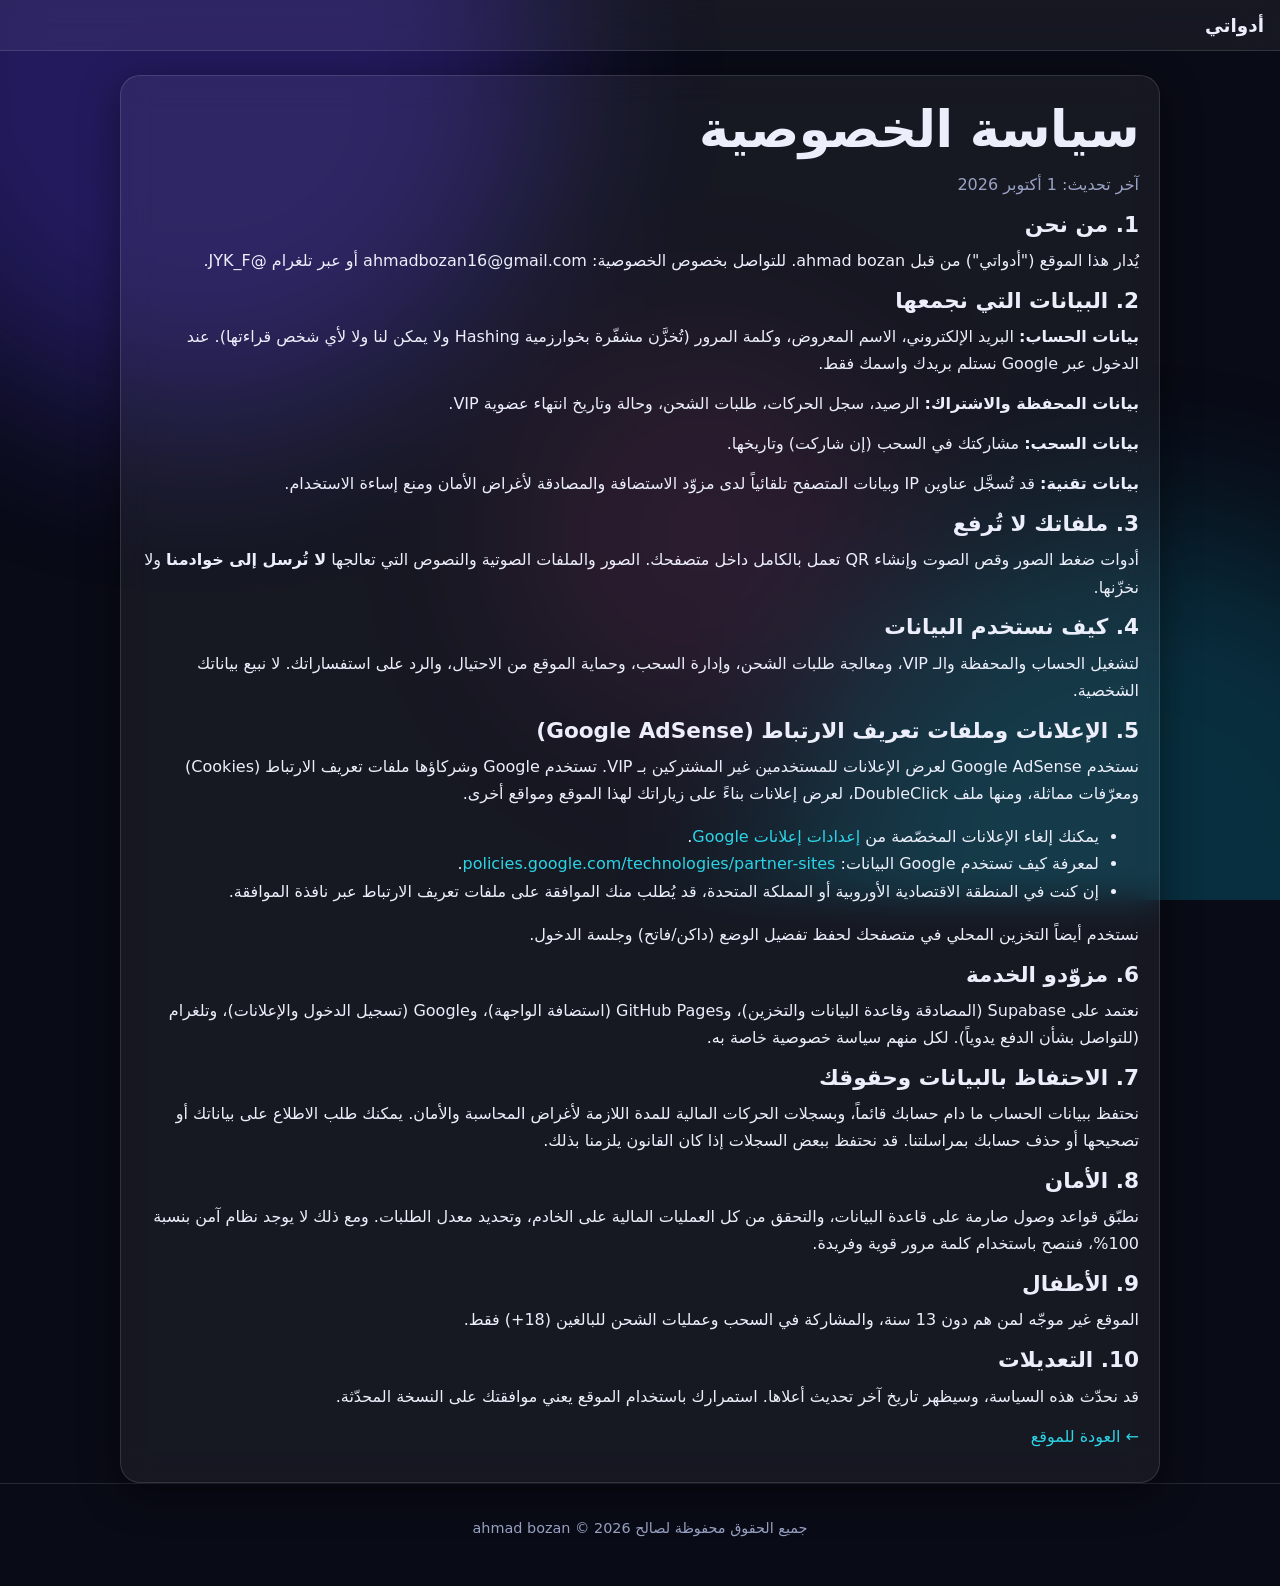
<file: privacy.html>
<!doctype html>
<html lang="ar" dir="rtl" data-theme="dark">
<head>
<meta charset="utf-8">
<meta name="viewport" content="width=device-width, initial-scale=1">
<meta http-equiv="Content-Security-Policy" content="default-src 'self'; style-src 'self' 'unsafe-inline' https://fonts.googleapis.com; font-src https://fonts.gstatic.com; img-src 'self' data:; script-src 'none'">
<title>سياسة الخصوصية — أدواتي</title>
<meta name="description" content="سياسة الخصوصية — أدواتي">
<link rel="canonical" href="https://ahmadbozan.github.io/adawati/privacy.html">
<meta property="og:type" content="website">
<meta property="og:site_name" content="أدواتي">
<meta property="og:locale" content="ar_AR">
<meta property="og:title" content="سياسة الخصوصية — أدواتي">
<meta property="og:description" content="سياسة الخصوصية — أدواتي">
<meta property="og:url" content="https://ahmadbozan.github.io/adawati/privacy.html">
<meta property="og:image" content="https://ahmadbozan.github.io/adawati/og-image.png">
<meta name="twitter:card" content="summary_large_image">
<link href="https://fonts.googleapis.com/css2?family=IBM+Plex+Sans+Arabic:wght@400;600;700&display=swap" rel="stylesheet">
<link rel="stylesheet" href="css/style.css">
</head>
<body>
<div class="aurora" aria-hidden="true"><i></i><i></i><i></i></div>
<header class="topbar"><a class="brand" href="index.html">أدواتي</a></header>
<main class="glass" style="margin-top:1.5rem">
<h1>سياسة الخصوصية</h1>
<p class="muted">آخر تحديث: 1 أكتوبر 2026</p>

<h2>1. من نحن</h2>
<p>يُدار هذا الموقع ("أدواتي") من قبل ahmad bozan. للتواصل بخصوص الخصوصية: ahmadbozan16@gmail.com أو عبر تلغرام @JYK_F.</p>

<h2>2. البيانات التي نجمعها</h2>
<p><b>بيانات الحساب:</b> البريد الإلكتروني، الاسم المعروض، وكلمة المرور (تُخزَّن مشفّرة بخوارزمية Hashing ولا يمكن لنا ولا لأي شخص قراءتها). عند الدخول عبر Google نستلم بريدك واسمك فقط.</p>
<p><b>بيانات المحفظة والاشتراك:</b> الرصيد، سجل الحركات، طلبات الشحن، وحالة وتاريخ انتهاء عضوية VIP.</p>
<p><b>بيانات السحب:</b> مشاركتك في السحب (إن شاركت) وتاريخها.</p>
<p><b>بيانات تقنية:</b> قد تُسجَّل عناوين IP وبيانات المتصفح تلقائياً لدى مزوّد الاستضافة والمصادقة لأغراض الأمان ومنع إساءة الاستخدام.</p>

<h2>3. ملفاتك لا تُرفع</h2>
<p>أدوات ضغط الصور وقص الصوت وإنشاء QR تعمل بالكامل داخل متصفحك. الصور والملفات الصوتية والنصوص التي تعالجها <b>لا تُرسل إلى خوادمنا</b> ولا نخزّنها.</p>

<h2>4. كيف نستخدم البيانات</h2>
<p>لتشغيل الحساب والمحفظة والـ VIP، ومعالجة طلبات الشحن، وإدارة السحب، وحماية الموقع من الاحتيال، والرد على استفساراتك. لا نبيع بياناتك الشخصية.</p>

<h2>5. الإعلانات وملفات تعريف الارتباط (Google AdSense)</h2>
<p>نستخدم Google AdSense لعرض الإعلانات للمستخدمين غير المشتركين بـ VIP. تستخدم Google وشركاؤها ملفات تعريف الارتباط (Cookies) ومعرّفات مماثلة، ومنها ملف DoubleClick، لعرض إعلانات بناءً على زياراتك لهذا الموقع ومواقع أخرى.</p>
<ul>
<li>يمكنك إلغاء الإعلانات المخصّصة من <a href="https://adssettings.google.com" rel="noopener noreferrer">إعدادات إعلانات Google</a>.</li>
<li>لمعرفة كيف تستخدم Google البيانات: <a href="https://policies.google.com/technologies/partner-sites" rel="noopener noreferrer">policies.google.com/technologies/partner-sites</a>.</li>
<li>إن كنت في المنطقة الاقتصادية الأوروبية أو المملكة المتحدة، قد يُطلب منك الموافقة على ملفات تعريف الارتباط عبر نافذة الموافقة.</li>
</ul>
<p>نستخدم أيضاً التخزين المحلي في متصفحك لحفظ تفضيل الوضع (داكن/فاتح) وجلسة الدخول.</p>

<h2>6. مزوّدو الخدمة</h2>
<p>نعتمد على Supabase (المصادقة وقاعدة البيانات والتخزين)، وGitHub Pages (استضافة الواجهة)، وGoogle (تسجيل الدخول والإعلانات)، وتلغرام (للتواصل بشأن الدفع يدوياً). لكل منهم سياسة خصوصية خاصة به.</p>

<h2>7. الاحتفاظ بالبيانات وحقوقك</h2>
<p>نحتفظ ببيانات الحساب ما دام حسابك قائماً، وبسجلات الحركات المالية للمدة اللازمة لأغراض المحاسبة والأمان. يمكنك طلب الاطلاع على بياناتك أو تصحيحها أو حذف حسابك بمراسلتنا. قد نحتفظ ببعض السجلات إذا كان القانون يلزمنا بذلك.</p>

<h2>8. الأمان</h2>
<p>نطبّق قواعد وصول صارمة على قاعدة البيانات، والتحقق من كل العمليات المالية على الخادم، وتحديد معدل الطلبات. ومع ذلك لا يوجد نظام آمن بنسبة 100%، فننصح باستخدام كلمة مرور قوية وفريدة.</p>

<h2>9. الأطفال</h2>
<p>الموقع غير موجّه لمن هم دون 13 سنة، والمشاركة في السحب وعمليات الشحن للبالغين (18+) فقط.</p>

<h2>10. التعديلات</h2>
<p>قد نحدّث هذه السياسة، وسيظهر تاريخ آخر تحديث أعلاها. استمرارك باستخدام الموقع يعني موافقتك على النسخة المحدّثة.</p>
<p><a href="index.html">← العودة للموقع</a></p>
</main>
<footer class="footer"><p>جميع الحقوق محفوظة لصالح ahmad bozan © 2026</p></footer>
</body>
</html>
</file>
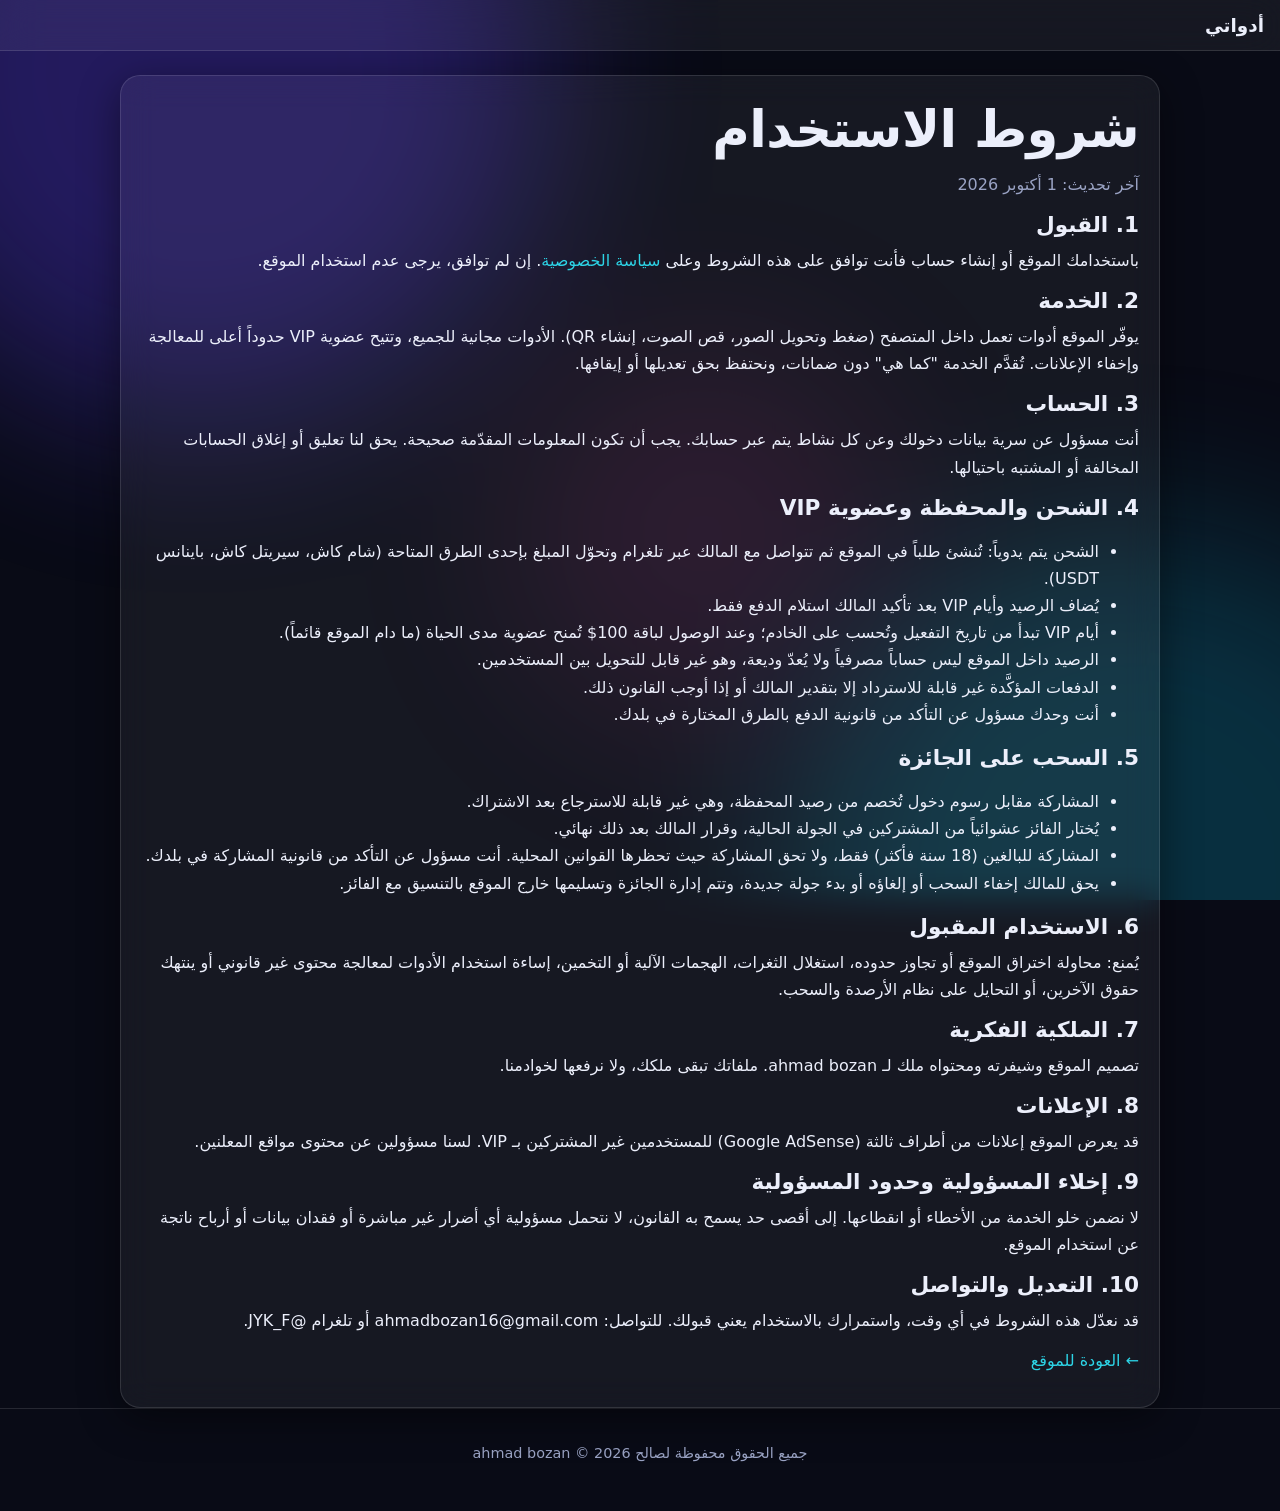
<file: terms.html>
<!doctype html>
<html lang="ar" dir="rtl" data-theme="dark">
<head>
<meta charset="utf-8">
<meta name="viewport" content="width=device-width, initial-scale=1">
<meta http-equiv="Content-Security-Policy" content="default-src 'self'; style-src 'self' 'unsafe-inline' https://fonts.googleapis.com; font-src https://fonts.gstatic.com; img-src 'self' data:; script-src 'none'">
<title>شروط الاستخدام — أدواتي</title>
<meta name="description" content="شروط الاستخدام — أدواتي">
<link rel="canonical" href="https://ahmadbozan.github.io/adawati/terms.html">
<meta property="og:type" content="website">
<meta property="og:site_name" content="أدواتي">
<meta property="og:locale" content="ar_AR">
<meta property="og:title" content="شروط الاستخدام — أدواتي">
<meta property="og:description" content="شروط الاستخدام — أدواتي">
<meta property="og:url" content="https://ahmadbozan.github.io/adawati/terms.html">
<meta property="og:image" content="https://ahmadbozan.github.io/adawati/og-image.png">
<meta name="twitter:card" content="summary_large_image">
<link href="https://fonts.googleapis.com/css2?family=IBM+Plex+Sans+Arabic:wght@400;600;700&display=swap" rel="stylesheet">
<link rel="stylesheet" href="css/style.css">
</head>
<body>
<div class="aurora" aria-hidden="true"><i></i><i></i><i></i></div>
<header class="topbar"><a class="brand" href="index.html">أدواتي</a></header>
<main class="glass" style="margin-top:1.5rem">
<h1>شروط الاستخدام</h1>
<p class="muted">آخر تحديث: 1 أكتوبر 2026</p>

<h2>1. القبول</h2>
<p>باستخدامك الموقع أو إنشاء حساب فأنت توافق على هذه الشروط وعلى <a href="privacy.html">سياسة الخصوصية</a>. إن لم توافق، يرجى عدم استخدام الموقع.</p>

<h2>2. الخدمة</h2>
<p>يوفّر الموقع أدوات تعمل داخل المتصفح (ضغط وتحويل الصور، قص الصوت، إنشاء QR). الأدوات مجانية للجميع، وتتيح عضوية VIP حدوداً أعلى للمعالجة وإخفاء الإعلانات. تُقدَّم الخدمة "كما هي" دون ضمانات، ونحتفظ بحق تعديلها أو إيقافها.</p>

<h2>3. الحساب</h2>
<p>أنت مسؤول عن سرية بيانات دخولك وعن كل نشاط يتم عبر حسابك. يجب أن تكون المعلومات المقدّمة صحيحة. يحق لنا تعليق أو إغلاق الحسابات المخالفة أو المشتبه باحتيالها.</p>

<h2>4. الشحن والمحفظة وعضوية VIP</h2>
<ul>
<li>الشحن يتم يدوياً: تُنشئ طلباً في الموقع ثم تتواصل مع المالك عبر تلغرام وتحوّل المبلغ بإحدى الطرق المتاحة (شام كاش، سيريتل كاش، باينانس USDT).</li>
<li>يُضاف الرصيد وأيام VIP بعد تأكيد المالك استلام الدفع فقط.</li>
<li>أيام VIP تبدأ من تاريخ التفعيل وتُحسب على الخادم؛ وعند الوصول لباقة 100$ تُمنح عضوية مدى الحياة (ما دام الموقع قائماً).</li>
<li>الرصيد داخل الموقع ليس حساباً مصرفياً ولا يُعدّ وديعة، وهو غير قابل للتحويل بين المستخدمين.</li>
<li>الدفعات المؤكَّدة غير قابلة للاسترداد إلا بتقدير المالك أو إذا أوجب القانون ذلك.</li>
<li>أنت وحدك مسؤول عن التأكد من قانونية الدفع بالطرق المختارة في بلدك.</li>
</ul>

<h2>5. السحب على الجائزة</h2>
<ul>
<li>المشاركة مقابل رسوم دخول تُخصم من رصيد المحفظة، وهي غير قابلة للاسترجاع بعد الاشتراك.</li>
<li>يُختار الفائز عشوائياً من المشتركين في الجولة الحالية، وقرار المالك بعد ذلك نهائي.</li>
<li>المشاركة للبالغين (18 سنة فأكثر) فقط، ولا تحق المشاركة حيث تحظرها القوانين المحلية. أنت مسؤول عن التأكد من قانونية المشاركة في بلدك.</li>
<li>يحق للمالك إخفاء السحب أو إلغاؤه أو بدء جولة جديدة، وتتم إدارة الجائزة وتسليمها خارج الموقع بالتنسيق مع الفائز.</li>
</ul>

<h2>6. الاستخدام المقبول</h2>
<p>يُمنع: محاولة اختراق الموقع أو تجاوز حدوده، استغلال الثغرات، الهجمات الآلية أو التخمين، إساءة استخدام الأدوات لمعالجة محتوى غير قانوني أو ينتهك حقوق الآخرين، أو التحايل على نظام الأرصدة والسحب.</p>

<h2>7. الملكية الفكرية</h2>
<p>تصميم الموقع وشيفرته ومحتواه ملك لـ ahmad bozan. ملفاتك تبقى ملكك، ولا نرفعها لخوادمنا.</p>

<h2>8. الإعلانات</h2>
<p>قد يعرض الموقع إعلانات من أطراف ثالثة (Google AdSense) للمستخدمين غير المشتركين بـ VIP. لسنا مسؤولين عن محتوى مواقع المعلنين.</p>

<h2>9. إخلاء المسؤولية وحدود المسؤولية</h2>
<p>لا نضمن خلو الخدمة من الأخطاء أو انقطاعها. إلى أقصى حد يسمح به القانون، لا نتحمل مسؤولية أي أضرار غير مباشرة أو فقدان بيانات أو أرباح ناتجة عن استخدام الموقع.</p>

<h2>10. التعديل والتواصل</h2>
<p>قد نعدّل هذه الشروط في أي وقت، واستمرارك بالاستخدام يعني قبولك. للتواصل: ahmadbozan16@gmail.com أو تلغرام @JYK_F.</p>
<p><a href="index.html">← العودة للموقع</a></p>
</main>
<footer class="footer"><p>جميع الحقوق محفوظة لصالح ahmad bozan © 2026</p></footer>
</body>
</html>
</file>
<file: css/style.css>
:root, [data-theme="dark"] {
  --bg: #090b16;
  --surface: rgba(255,255,255,.055);
  --surface-2: rgba(255,255,255,.09);
  --border: rgba(255,255,255,.12);
  --text: #eceffb;
  --muted: #9aa3c4;
  --accent: #7c6cff;
  --accent-2: #2dd4e6;
  --gold: #f6c453;
  --gold-2: #ff9d3c;
  --danger: #ff6b7d;
  --ok: #4ade9b;
  --shadow: 0 10px 40px rgba(0,0,0,.45);
  --blob-a: #5b3df5; --blob-b: #0aa5c4; --blob-c: #b8307f;
}
[data-theme="light"] {
  --bg: #f4f5fb; --surface: rgba(255,255,255,.75); --surface-2: rgba(255,255,255,.95);
  --border: rgba(20,24,60,.12); --text: #14183a; --muted: #5a6285;
  --accent: #5b45f0; --accent-2: #0891b2; --gold: #b7791f; --gold-2: #c05621;
  --danger: #d6304a; --ok: #15803d; --shadow: 0 10px 30px rgba(20,24,60,.12);
  --blob-a: #b9b0ff; --blob-b: #9fe3f0; --blob-c: #ffc0dc;
}
* { box-sizing: border-box; }
html { scroll-padding-top: 80px; }
body {
  margin: 0; min-height: 100vh; background: var(--bg); color: var(--text);
  font-family: "IBM Plex Sans Arabic", Tahoma, system-ui, sans-serif; line-height: 1.7;
  padding-bottom: env(safe-area-inset-bottom, 0);
}
a { color: var(--accent-2); text-decoration: none; }
a:hover { text-decoration: underline; }
:focus-visible { outline: 2px solid var(--accent-2); outline-offset: 2px; border-radius: 6px; }
h1, h2, h3 { line-height: 1.3; margin: 0 0 .5rem; }
h1 { font-size: clamp(1.9rem, 6vw, 3.2rem); font-weight: 700; letter-spacing: -.01em; }
h2 { font-size: 1.35rem; } h3 { font-size: 1.05rem; }
p { margin: 0 0 .8rem; }
.muted { color: var(--muted); }
.small-text { font-size: .85rem; }

.aurora { position: fixed; inset: 0; z-index: -1; overflow: hidden; pointer-events: none; }
.aurora i { position: absolute; width: 55vmax; height: 55vmax; border-radius: 50%; filter: blur(90px); opacity: .32; }
.aurora i:nth-child(1) { background: var(--blob-a); top: -22vmax; inset-inline-end: -12vmax; }
.aurora i:nth-child(2) { background: var(--blob-b); bottom: -26vmax; inset-inline-start: -16vmax; opacity: .24; }
.aurora i:nth-child(3) { background: var(--blob-c); top: 38%; inset-inline-start: 30%; width: 30vmax; height: 30vmax; opacity: .14; }

.topbar {
  position: sticky; top: 0; z-index: 20; display: flex; align-items: center; gap: 1rem;
  padding: .6rem 1rem; padding-top: calc(.6rem + env(safe-area-inset-top, 0));
  background: var(--surface); backdrop-filter: blur(18px); -webkit-backdrop-filter: blur(18px);
  border-bottom: 1px solid var(--border);
}
.brand { display: flex; align-items: center; gap: .6rem; font-weight: 700; font-size: 1.15rem; color: var(--text); }
.brand:hover { text-decoration: none; }
.brand img { height: 32px; width: auto; border-radius: 8px; }
#nav { display: flex; gap: .25rem; flex: 1; overflow-x: auto; scrollbar-width: none; }
#nav a { padding: .35rem .8rem; border-radius: 999px; color: var(--muted); white-space: nowrap; font-size: .95rem; }
#nav a:hover { color: var(--text); text-decoration: none; background: var(--surface); }
#nav a.on { color: var(--text); background: var(--surface-2); border: 1px solid var(--border); }
.bar-actions { display: flex; gap: .5rem; align-items: center; }

main { max-width: 1040px; margin: 0 auto; padding: 1.5rem 1rem 3rem; outline: none; }
.glass {
  background: var(--surface); border: 1px solid var(--border); border-radius: 20px;
  backdrop-filter: blur(16px); -webkit-backdrop-filter: blur(16px); box-shadow: var(--shadow);
  padding: 1.25rem;
}
.glass + .glass { margin-top: 1rem; }
.grid { display: grid; gap: 1rem; }
.cols-2 { grid-template-columns: repeat(auto-fit, minmax(280px, 1fr)); }
.row { display: flex; gap: .6rem; flex-wrap: wrap; align-items: center; }
.row.between { justify-content: space-between; }
.stack > * + * { margin-top: .75rem; }

.hero { padding: 2.2rem 0 1.4rem; max-width: 40rem; }
.hero p { color: var(--muted); font-size: 1.08rem; }

.btn {
  appearance: none; border: 0; cursor: pointer; font: inherit; font-weight: 600; color: #fff;
  padding: .7rem 1.3rem; border-radius: 14px; min-height: 44px;
  background: linear-gradient(135deg, var(--accent), #5a8bff);
  box-shadow: 0 6px 22px rgba(124,108,255,.35); transition: transform .15s, box-shadow .15s, opacity .15s;
}
.btn:hover:not(:disabled) { transform: translateY(-1px); box-shadow: 0 10px 28px rgba(124,108,255,.45); }
.btn:active:not(:disabled) { transform: translateY(0); }
.btn:disabled { opacity: .5; cursor: not-allowed; }
.btn.small { padding: .4rem .95rem; min-height: 36px; font-size: .92rem; }
.btn.ghost { background: var(--surface-2); color: var(--text); box-shadow: none; border: 1px solid var(--border); }
.btn.danger { background: linear-gradient(135deg, #e0425a, #ff6b7d); box-shadow: 0 6px 22px rgba(255,107,125,.3); }
.btn.gold { color: #2a1a00; background: linear-gradient(135deg, var(--gold), var(--gold-2)); box-shadow: 0 6px 22px rgba(246,196,83,.3); }
.icon-btn { appearance: none; background: var(--surface-2); border: 1px solid var(--border); color: var(--text);
  width: 38px; height: 38px; border-radius: 12px; cursor: pointer; font-size: 1.1rem; }

label { display: block; font-size: .9rem; color: var(--muted); margin-bottom: .25rem; }
input, select, textarea {
  width: 100%; font: inherit; color: var(--text); background: var(--surface-2);
  border: 1px solid var(--border); border-radius: 12px; padding: .65rem .85rem; min-height: 44px;
}
textarea { min-height: 90px; resize: vertical; }
input[type="range"] { padding: 0; min-height: 28px; accent-color: var(--accent); }
input[type="checkbox"], input[type="radio"] { width: auto; min-height: 0; accent-color: var(--accent); }
input[type="color"] { padding: .2rem; min-height: 44px; }
input[type="file"] { padding: .55rem; }
select option { color: #111; }

.tabs { display: flex; gap: .4rem; flex-wrap: wrap; margin-bottom: 1rem; }
.tab { appearance: none; border: 1px solid var(--border); background: var(--surface); color: var(--muted);
  padding: .5rem 1.05rem; border-radius: 999px; cursor: pointer; font: inherit; font-weight: 500; min-height: 40px; }
.tab.on { background: var(--surface-2); color: var(--text); border-color: var(--accent); box-shadow: 0 0 0 3px rgba(124,108,255,.18); }

.drop { border: 1.5px dashed var(--border); border-radius: 16px; padding: 1.2rem; text-align: center; color: var(--muted); }
.result { display: flex; gap: .8rem; align-items: center; padding: .6rem; border: 1px solid var(--border); border-radius: 14px; background: var(--surface); }
.result img { width: 56px; height: 56px; object-fit: cover; border-radius: 10px; }
.result .info { flex: 1; min-width: 0; font-size: .9rem; overflow-wrap: anywhere; }
.saved { color: var(--ok); font-weight: 600; }
canvas.qr { max-width: 100%; height: auto; border-radius: 14px; background: #fff; }
audio { width: 100%; }

.vip-badge {
  display: inline-flex; align-items: center; gap: .35rem; padding: .2rem .8rem; border-radius: 999px;
  font-weight: 700; font-size: .85rem; color: #2a1a00;
  background: linear-gradient(110deg, var(--gold) 20%, #fff3c4 45%, var(--gold-2) 70%);
  background-size: 220% 100%; animation: shine 3.5s linear infinite;
  box-shadow: 0 0 18px rgba(246,196,83,.5);
}
@keyframes shine { to { background-position: -220% 0; } }
.badge { display: inline-block; padding: .1rem .6rem; border-radius: 999px; font-size: .8rem; background: var(--surface-2); border: 1px solid var(--border); }
.badge.ok { color: var(--ok); } .badge.bad { color: var(--danger); } .badge.warn { color: var(--gold); }
.countdown { font-variant-numeric: tabular-nums; font-weight: 600; color: var(--gold); }
.balance { font-size: 2.2rem; font-weight: 700; font-variant-numeric: tabular-nums; }

.pkgs { display: grid; grid-template-columns: repeat(auto-fill, minmax(104px, 1fr)); gap: .6rem; }
.pkg { cursor: pointer; text-align: center; padding: .8rem .4rem; border-radius: 16px; border: 1px solid var(--border);
  background: var(--surface); color: var(--text); font: inherit; transition: border-color .15s, background .15s; }
.pkg b { display: block; font-size: 1.3rem; }
.pkg span { font-size: .8rem; color: var(--gold); }
.pkg.on { border-color: var(--gold); background: rgba(246,196,83,.12); box-shadow: 0 0 0 3px rgba(246,196,83,.16); }
.pkg.life { grid-column: 1 / -1; border-color: rgba(246,196,83,.5); }

table { width: 100%; border-collapse: collapse; font-size: .9rem; }
th, td { text-align: start; padding: .5rem .4rem; border-bottom: 1px solid var(--border); vertical-align: top; }
th { color: var(--muted); font-weight: 500; }
.scroll-x { overflow-x: auto; }

.ad-slot { max-width: 1040px; margin: .75rem auto 0; padding: 0 1rem; min-height: 0; text-align: center; }
.footer { text-align: center; padding: 2rem 1rem calc(2rem + env(safe-area-inset-bottom, 0)); color: var(--muted); font-size: .9rem; border-top: 1px solid var(--border); }
.footer .links { display: flex; gap: 1.2rem; justify-content: center; flex-wrap: wrap; margin-bottom: .5rem; }

#toasts { position: fixed; inset-inline: 0; bottom: calc(1rem + env(safe-area-inset-bottom, 0)); display: grid; gap: .5rem; justify-items: center; z-index: 60; pointer-events: none; }
.toast { pointer-events: auto; max-width: min(92vw, 420px); padding: .7rem 1.1rem; border-radius: 14px; background: var(--surface-2);
  border: 1px solid var(--border); box-shadow: var(--shadow); backdrop-filter: blur(14px); animation: pop .22s ease; }
.toast.err { border-color: var(--danger); } .toast.good { border-color: var(--ok); }
@keyframes pop { from { transform: translateY(10px); opacity: 0; } }

dialog { border: 1px solid var(--border); border-radius: 22px; background: var(--bg); color: var(--text); padding: 1.4rem;
  width: min(92vw, 440px); box-shadow: var(--shadow); }
dialog::backdrop { background: rgba(0,0,0,.6); backdrop-filter: blur(4px); }

.hint-box { border-inline-start: 3px solid var(--gold); padding: .5rem .9rem; background: rgba(246,196,83,.08); border-radius: 8px; font-size: .9rem; }
.win { border-color: var(--gold); box-shadow: 0 0 40px rgba(246,196,83,.25); }

@media (max-width: 640px) {
  .topbar { gap: .5rem; flex-wrap: wrap; }
  #nav { order: 3; flex-basis: 100%; }
  .hero { padding-top: 1rem; }
}
@media (prefers-reduced-motion: reduce) { *, *::before, *::after { animation: none !important; transition: none !important; } }

/* ---- v2 additions ---- */
.tab.sub { min-height: 34px; font-size: .88rem; padding: .3rem .85rem; }
#consent {
  position: fixed; inset-inline: .75rem; bottom: calc(.75rem + env(safe-area-inset-bottom, 0)); z-index: 55;
  max-width: 560px; margin-inline: auto; padding: .9rem 1rem; border-radius: 18px;
  background: var(--surface-2); border: 1px solid var(--border); box-shadow: var(--shadow);
  backdrop-filter: blur(18px); -webkit-backdrop-filter: blur(18px); font-size: .92rem;
}
#consent p { margin: 0 0 .6rem; }
#consent[hidden], #installBtn[hidden] { display: none; }
.lang-btn { width: auto; padding: 0 .7rem; font-size: .85rem; font-weight: 600; }
.page { max-width: 760px; margin: 1.5rem auto 2rem; padding: 0 1rem; }
.page h2 { margin-top: 1.4rem; }
.page ol, .page ul { padding-inline-start: 1.3rem; }
.page li { margin-bottom: .35rem; }
.page .nav-links { display: flex; gap: .9rem; flex-wrap: wrap; margin-bottom: .5rem; font-size: .95rem; }

.seo-content { margin-top: 0; }
.seo-content h3 { margin-top: 1rem; }
html[lang="en"] .seo-content { display: none; }
.article-body h2 { margin-top: 1.4rem; }
.article-body p, .article-body li { font-size: 1.02rem; }
.article-body ul { padding-inline-start: 1.3rem; }
</file>
